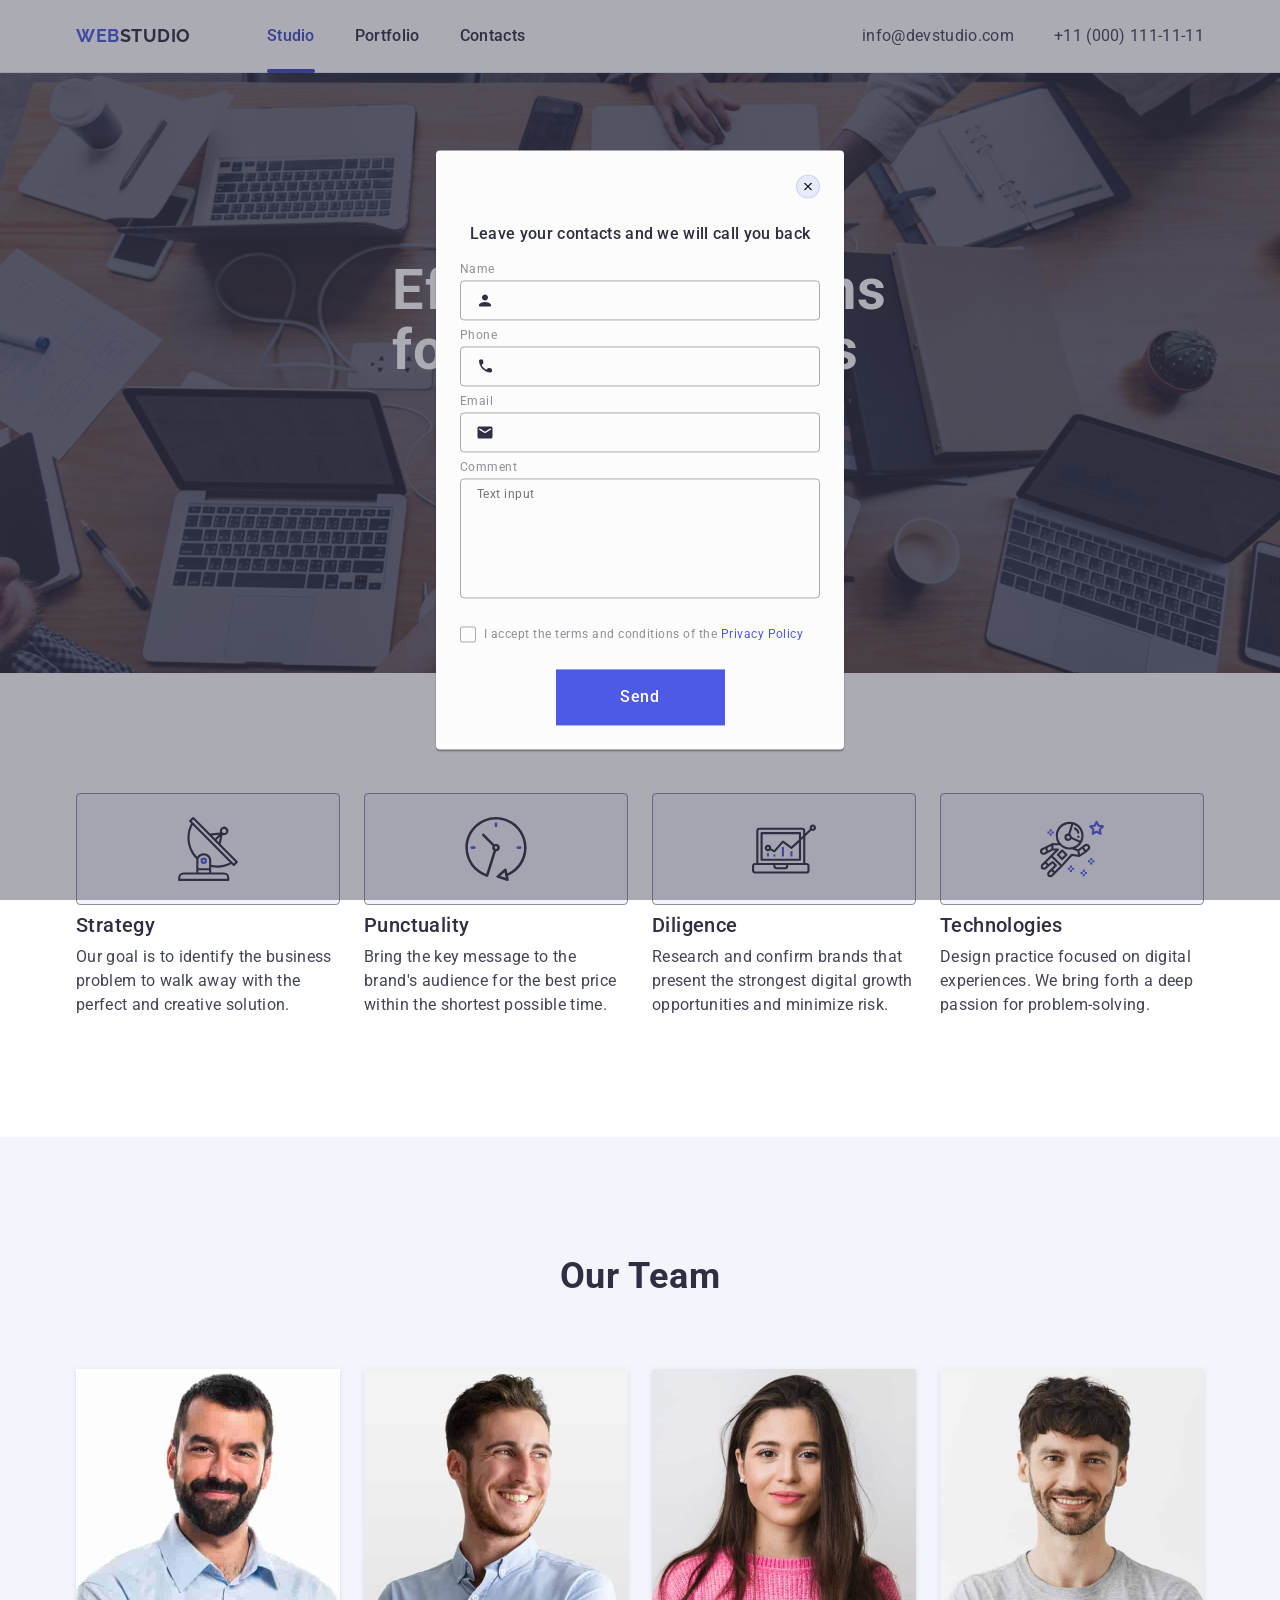
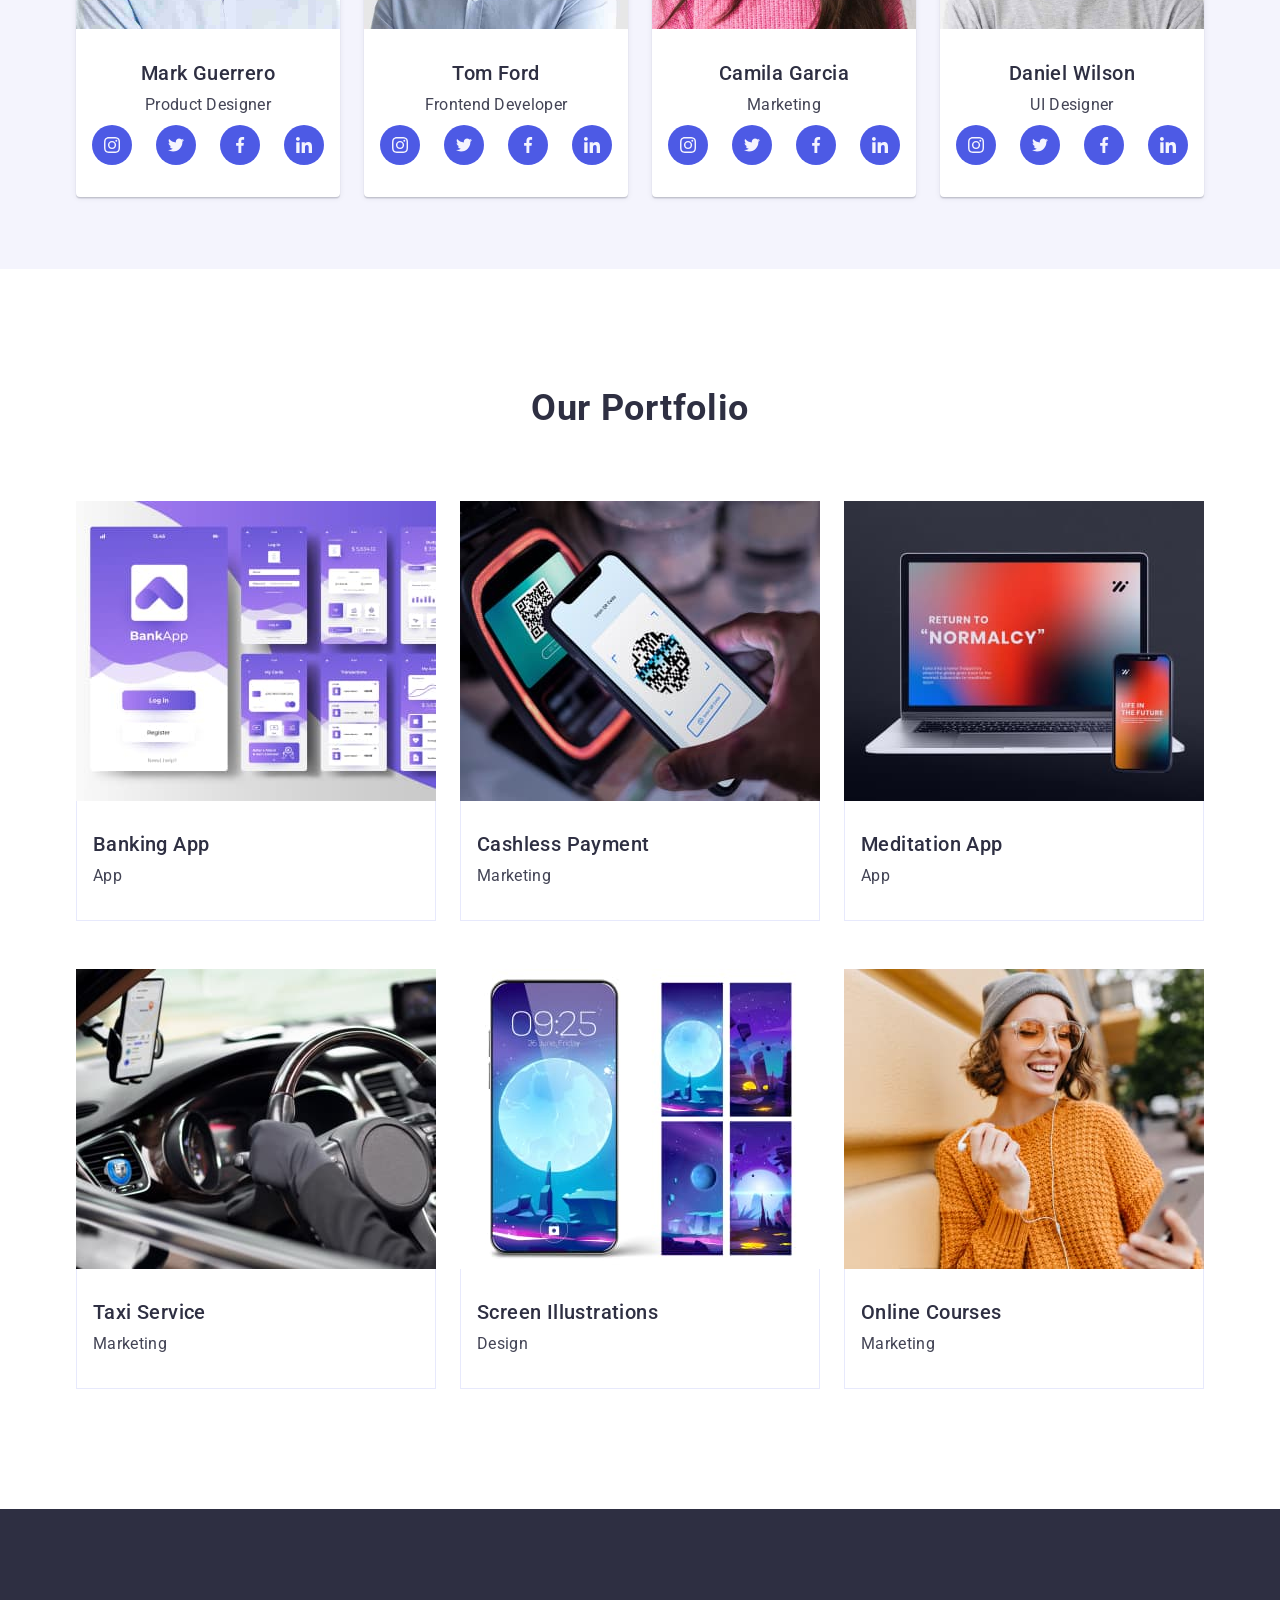
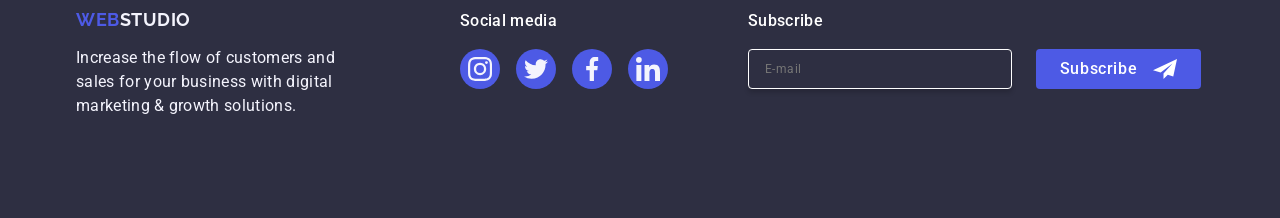
<file: index.html>
<!DOCTYPE html>
<html lang="en">
  <head>
    <meta charset="UTF-8" />
    <link
      rel="stylesheet"
      href="https://cdn.jsdelivr.net/npm/modern-normalize@2.0.0/modern-normalize.min.css"
    />
    <link rel="preconnect" href="https://fonts.googleapis.com" />
    <link rel="preconnect" href="https://fonts.gstatic.com" crossorigin />
    <link
      href="https://fonts.googleapis.com/css2?family=Raleway:wght@700&family=Roboto:wght@400;500;700&display=swap"
      rel="stylesheet"
    />
    <title>Web-Studio</title>
    <link rel="stylesheet" href="./css/styles.css" />
  </head>
  <body class="body">
    <header class="header">
      <div class="container header-container">
        <nav class="navig">
          <a
            href="https://ramirmiller.github.io/goit-markup-hw-04/"
            class="logo"
          >
            Web<span class="logo-web-h">Studio</span></a
          >
          <ul class="navig-list">
            <li class="page-nav">
              <a class="page-nav-link page-nav-oen hover" href="./index.html"
                >Studio</a
              >
            </li>
            <li class="page-nav">
              <a class="page-nav-link" href="">Portfolio</a>
            </li>
            <li class="page-nav">
              <a class="page-nav-link" href="">Contacts</a>
            </li>
          </ul>
        </nav>
        <address class="address">
          <ul class="header-contact-list">
            <li>
              <a href="mailto:info@devstudio.com" class="address-link"
                >info@devstudio.com</a
              >
            </li>
            <li>
              <a href="tel:+110001111111" class="address-link"
                >+11 (000) 111-11-11</a
              >
            </li>
          </ul>
        </address>
      </div>
    </header>
    <main>
      <section class="section-oen section">
        <div class="container">
          <h1 class="page-title">Effective Solutions for Your Business</h1>
          <button type="button" class="butt">Order Service</button>
        </div>
      </section>

      <section class="section-two">
        <div class="container">
          <h2 class="visually-hidden">777</h2>
          <ul class="description">
            <li class="section-two-item">
              <div class="section-two-icon-background">
                <svg class="section-two-icon" width="64" height="64">
                  <use href="./images/icons.svg#icon-group"></use>
                </svg>
              </div>
              <h3 class="section-two-title section-two-title-bottom">
                Strategy
              </h3>
              <p class="section-two-text">
                Our goal is to identify the business problem to walk away with
                the perfect and creative solution.
              </p>
            </li>
            <li class="section-two-item">
              <div class="section-two-icon-background">
                <svg class="section-two-icon" width="64" height="64">
                  <use href="./images/icons.svg#icon-clock"></use>
                </svg>
              </div>
              <h3 class="section-two-title section-two-title-bottom">
                Punctuality
              </h3>
              <p class="section-two-text">
                Bring the key message to the brand's audience for the best price
                within the shortest possible time.
              </p>
            </li>
            <li class="section-two-item">
              <div class="section-two-icon-background">
                <svg class="section-two-icon" width="64" height="64">
                  <use href="./images/icons.svg#icon-diagram"></use>
                </svg>
              </div>
              <h3 class="section-two-title section-two-title-bottom">
                Diligence
              </h3>
              <p class="section-two-text">
                Research and confirm brands that present the strongest digital
                growth opportunities and minimize risk.
              </p>
            </li>
            <li class="section-two-item">
              <div class="section-two-icon-background">
                <svg class="section-two-icon" width="64" height="64">
                  <use href="./images/icons.svg#icon-astronaut"></use>
                </svg>
              </div>
              <h3 class="section-two-title section-two-title-bottom">
                Technologies
              </h3>
              <p class="section-two-text">
                Design practice focused on digital experiences. We bring forth a
                deep passion for problem-solving.
              </p>
            </li>
          </ul>
        </div>
      </section>

      <section class="section-three-team">
        <div class="container">
          <h2 class="section-three-title">Our Team</h2>
          <ul class="team">
            <li class="section-three-item">
              <img
                class="section-three-img"
                src="./images/team-card1.jpg"
                alt="Mark Guerrero"
                width="264"
              />
              <div class="name-prof">
                <h3 class="team-name">Mark Guerrero</h3>
                <p class="team-name-text">Product Designer</p>

                <ul class="team-icon-list">
                  <li class="team-list">
                    <a class="team-icon-link" href="">
                      <svg class="team-icon" width="16" height="16">
                        <use href="./images/icons.svg#icon-instagram"></use>
                      </svg>
                    </a>
                  </li>
                  <li class="team-list">
                    <a class="team-icon-link" href="">
                      <svg class="team-icon" width="16" height="16">
                        <use href="./images/icons.svg#icon-twitter"></use>
                      </svg>
                    </a>
                  </li>
                  <li class="team-list">
                    <a class="team-icon-link" href="">
                      <svg class="team-icon" width="16" height="16">
                        <use href="./images/icons.svg#icon-facebook"></use>
                      </svg>
                    </a>
                  </li>
                  <li class="team-list">
                    <a class="team-icon-link" href="">
                      <svg class="team-icon" width="16" height="16">
                        <use href="./images/icons.svg#icon-linkedin"></use>
                      </svg>
                    </a>
                  </li>
                </ul>
              </div>
            </li>

            <li class="section-three-item">
              <img
                class="section-three-img"
                src="./images/team-card2.jpg"
                alt="Tom Ford"
                width="264"
              />
              <div class="name-prof">
                <h3 class="team-name">Tom Ford</h3>
                <p class="team-name-text">Frontend Developer</p>

                <ul class="team-icon-list">
                  <li class="team-list">
                    <a class="team-icon-link" href="">
                      <svg class="team-icon" width="16" height="16">
                        <use href="./images/icons.svg#icon-instagram"></use>
                      </svg>
                    </a>
                  </li>
                  <li class="team-list">
                    <a class="team-icon-link" href="">
                      <svg class="team-icon" width="16" height="16">
                        <use href="./images/icons.svg#icon-twitter"></use>
                      </svg>
                    </a>
                  </li>
                  <li class="team-list">
                    <a class="team-icon-link" href="">
                      <svg class="team-icon" width="16" height="16">
                        <use href="./images/icons.svg#icon-facebook"></use>
                      </svg>
                    </a>
                  </li>
                  <li class="team-list">
                    <a class="team-icon-link" href="">
                      <svg class="team-icon" width="16" height="16">
                        <use href="./images/icons.svg#icon-linkedin"></use>
                      </svg>
                    </a>
                  </li>
                </ul>
              </div>
            </li>
            <li class="section-three-item">
              <img
                class="section-three-img"
                src="./images/team-card3.jpg"
                alt="Camila Garcia"
                width="264"
              />
              <div class="name-prof">
                <h3 class="team-name">Camila Garcia</h3>
                <p class="team-name-text">Marketing</p>

                <ul class="team-icon-list">
                  <li class="team-list">
                    <a class="team-icon-link" href="">
                      <svg class="team-icon" width="16" height="16">
                        <use href="./images/icons.svg#icon-instagram"></use>
                      </svg>
                    </a>
                  </li>
                  <li class="team-list">
                    <a class="team-icon-link" href="">
                      <svg class="team-icon" width="16" height="16">
                        <use href="./images/icons.svg#icon-twitter"></use>
                      </svg>
                    </a>
                  </li>
                  <li class="team-list">
                    <a class="team-icon-link" href="">
                      <svg class="team-icon" width="16" height="16">
                        <use href="./images/icons.svg#icon-facebook"></use>
                      </svg>
                    </a>
                  </li>
                  <li class="team-list">
                    <a class="team-icon-link" href="">
                      <svg class="team-icon" width="16" height="16">
                        <use href="./images/icons.svg#icon-linkedin"></use>
                      </svg>
                    </a>
                  </li>
                </ul>
              </div>
            </li>
            <li class="section-three-item">
              <img
                class="section-three-img"
                src="./images/team-card4.jpg"
                alt="Daniel Wilson"
                width="264"
              />
              <div class="name-prof">
                <h3 class="team-name">Daniel Wilson</h3>
                <p class="team-name-text">UI Designer</p>

                <ul class="team-icon-list">
                  <li class="team-list">
                    <a class="team-icon-link" href="">
                      <svg class="team-icon" width="16" height="16">
                        <use href="./images/icons.svg#icon-instagram"></use>
                      </svg>
                    </a>
                  </li>
                  <li class="team-list">
                    <a class="team-icon-link" href="">
                      <svg class="team-icon" width="16" height="16">
                        <use href="./images/icons.svg#icon-twitter"></use>
                      </svg>
                    </a>
                  </li>
                  <li class="team-list">
                    <a class="team-icon-link" href="">
                      <svg class="team-icon" width="16" height="16">
                        <use href="./images/icons.svg#icon-facebook"></use>
                      </svg>
                    </a>
                  </li>
                  <li class="team-list">
                    <a class="team-icon-link" href="">
                      <svg class="team-icon" width="16" height="16">
                        <use href="./images/icons.svg#icon-linkedin"></use>
                      </svg>
                    </a>
                  </li>
                </ul>
              </div>
            </li>
          </ul>
        </div>
      </section>

      <section class="section-four-portfolio">
        <div class="container">
          <h2 class="section-four-portfolio-title">Our Portfolio</h2>
          <ul class="portfolio">
            <li class="section-four-item">
              <div class="portfolio-cover-wrap">
                <img
                  class="section-four-img"
                  src="./images/img1.jpg"
                  alt="Mark Guerrero"
                  width="360"
                />
                <p class="portfolio-cover-text">
                  14 Stylish and User-Friendly App Design Concepts · Task
                  Manager App · Calorie Tracker App · Exotic Fruit Ecommerce App
                  · Cloud Storage App
                </p>
              </div>
              <div class="portfolio-specialization">
                <h3 class="section-four-title">Banking App</h3>
                <p class="section-four-text">App</p>
              </div>
            </li>
            <li class="section-four-item">
              <div class="portfolio-cover-wrap">
                <img
                  class="section-four-img"
                  src="./images/img2.jpg"
                  alt="Tom Ford"
                  width="360"
                />
                <p class="portfolio-cover-text">
                  14 Stylish and User-Friendly App Design Concepts · Task
                  Manager App · Calorie Tracker App · Exotic Fruit Ecommerce App
                  · Cloud Storage App
                </p>
              </div>
              <div class="portfolio-specialization">
                <h3 class="section-four-title">Cashless Payment</h3>
                <p class="section-four-text">Marketing</p>
              </div>
            </li>
            <li class="section-four-item">
              <div class="portfolio-cover-wrap">
                <img
                  class="section-four-img"
                  src="./images/img3.jpg"
                  alt="Camila Garcia"
                  width="360"
                />
                <p class="portfolio-cover-text">
                  14 Stylish and User-Friendly App Design Concepts · Task
                  Manager App · Calorie Tracker App · Exotic Fruit Ecommerce App
                  · Cloud Storage App
                </p>
              </div>

              <div class="portfolio-specialization">
                <h3 class="section-four-title">Meditation App</h3>
                <p class="section-four-text">App</p>
              </div>
            </li>
            <li class="section-four-item">
              <div class="portfolio-cover-wrap">
                <img
                  class="section-four-img"
                  src="./images/img4.jpg"
                  alt="Mark Guerrero"
                  width="360"
                />
                <p class="portfolio-cover-text">
                  14 Stylish and User-Friendly App Design Concepts · Task
                  Manager App · Calorie Tracker App · Exotic Fruit Ecommerce App
                  · Cloud Storage App
                </p>
              </div>

              <div class="portfolio-specialization">
                <h3 class="section-four-title">Taxi Service</h3>
                <p class="section-four-text">Marketing</p>
              </div>
            </li>
            <li class="section-four-item">
              <div class="portfolio-cover-wrap">
                <img
                  class="section-four-img"
                  src="./images/img5.jpg"
                  alt="Tom Ford"
                  width="360"
                />
                <p class="portfolio-cover-text">
                  14 Stylish and User-Friendly App Design Concepts · Task
                  Manager App · Calorie Tracker App · Exotic Fruit Ecommerce App
                  · Cloud Storage App
                </p>
              </div>

              <div class="portfolio-specialization">
                <h3 class="section-four-title">Screen Illustrations</h3>
                <p class="section-four-text">Design</p>
              </div>
            </li>
            <li class="section-four-item">
              <div class="portfolio-cover-wrap">
                <img
                  class="section-four-img"
                  src="./images/img6.jpg"
                  alt="Camila Garcia"
                  width="360"
                />
                <p class="portfolio-cover-text">
                  14 Stylish and User-Friendly App Design Concepts · Task
                  Manager App · Calorie Tracker App · Exotic Fruit Ecommerce App
                  · Cloud Storage App
                </p>
              </div>

              <div class="portfolio-specialization">
                <h3 class="section-four-title">Online Courses</h3>
                <p class="section-four-text">Marketing</p>
              </div>
            </li>
          </ul>
        </div>
      </section>
    </main>
    <footer class="foot">
      <div class="container footer-container">
        <div class="logo-block">
          <a href="./index.html" class="logo footer-logo-web">
            Web<span class="logo-web">Studio</span></a
          >
          <p class="section-foot-text">
            Increase the flow of customers and sales for your business with
            digital marketing & growth solutions.
          </p>
        </div>

        <div class="footer-icon-block">
          <p class="footer-paragraph">Social media</p>
          <ul class="footer-icon-list">
            <li class="footer-list">
              <a class="icon-link" href="">
                <svg class="footer-icon" width="24" height="24">
                  <use href="./images/icons.svg#icon-instagram"></use>
                </svg>
              </a>
            </li>
            <li class="footer-list">
              <a class="icon-link" href="">
                <svg class="footer-icon" width="24" height="24">
                  <use href="./images/icons.svg#icon-twitter"></use>
                </svg>
              </a>
            </li>
            <li class="footer-list">
              <a class="icon-link" href="">
                <svg class="footer-icon" width="24" height="24">
                  <use href="./images/icons.svg#icon-facebook"></use>
                </svg>
              </a>
            </li>
            <li class="footer-list">
              <a class="icon-link" href="">
                <svg class="footer-icon" width="24" height="24">
                  <use href="./images/icons.svg#icon-linkedin"></use>
                </svg>
              </a>
            </li>
          </ul>
        </div>

        <!----------Modal--------->

        <div class="subscribe-form">
          <p class="footer-parag">Subscribe</p>
          <form class="footer-form" name="footer-form">
            <label for="footer-email" class="footer-email">
              <input
                class="footer-input"
                type="email"
                placeholder="E-mail"
                name="email"
                id="footer-email"
              />
            </label>
            <button class="footer-form-bth" type="submit">
              Subscribe<svg class="subscribe-btn" width="24" height="24">
                <use href="./images/modalicons.svg#icon-Frame-footer"></use>
              </svg>
            </button>
          </form>
        </div>
      </div>
    </footer>

    <!----------Modal--------->

    <div class="backdrop is-open">
      <div class="modal">
        <button class="modal-btn" type="button">
          <svg class="modal-btn-clouse" width="8" height="8">
            <use href="./images/modalicons.svg#icon-modalbtn"></use>
          </svg>
        </button>
        <p class="modal-caption">
          Leave your contacts and we will call you back
        </p>
        <form class="modal-form" name="rewiew">
          <div class="modal-form-field">
            <label for="user-name" class="label-name">Name</label>
            <div class="modal-form-wrapper">
              <input
                class="modal-form-input"
                type="text"
                id="user-name"
                name="user-name"
              />
              <svg class="modal-form-icon" width="18" height="24" fill="none">
                <use href="./images/modalicons.svg#icon-user-name"></use>
              </svg>
            </div>
          </div>

          <div class="modal-form-field">
            <label for="user-phone" class="label-name">Phone</label>
            <div class="modal-form-wrapper">
              <input
                class="modal-form-input"
                type="tel"
                name="phone"
                id="user-phone"
              />
              <svg class="modal-form-icon" width="18" height="24" fill="none">
                <use href="./images/modalicons.svg#icon-phone-black"></use>
              </svg>
            </div>
          </div>

          <div class="modal-form-field">
            <label for="user-email" class="label-name">Email</label>
            <div class="modal-form-wrapper">
              <input
                class="modal-form-input"
                type="email"
                name="email"
                id="user-email"
              />
              <svg class="modal-form-icon" width="18" height="24" fill="none">
                <use href="./images/modalicons.svg#icon-email-black"></use>
              </svg>
            </div>
          </div>

          <div class="modal-form-field comment-mrgn">
            <label for="user-comment" class="label-name">Comment</label>
            <textarea
              class="modal-form-comment"
              name="user-comment"
              rows="5"
              placeholder="Text input"
              id="user-comment"
            ></textarea>
          </div>

          <div class="modal-form-mrgn">
            <input
              class="modal-form-check visually-hidden"
              type="checkbox"
              name="user-privacy"
              id="user-privacy"
              value="true"
            />

            <label class="label-check" for="user-privacy"
              ><span class="modal-span">
                <svg class="modal-ckeck" width="10" height="8">
                  <use href="./images/modalicons.svg#icon-VectorModal"></use>
                </svg> </span
              >I accept the terms and conditions of the
              <a class="ckeck-lable">Privacy Policy</a>
            </label>
          </div>
          
          <button class="modal-but" type="submit">Send</button>
        </form>
      </div>
    </div>
  </body>
</html>
</file>
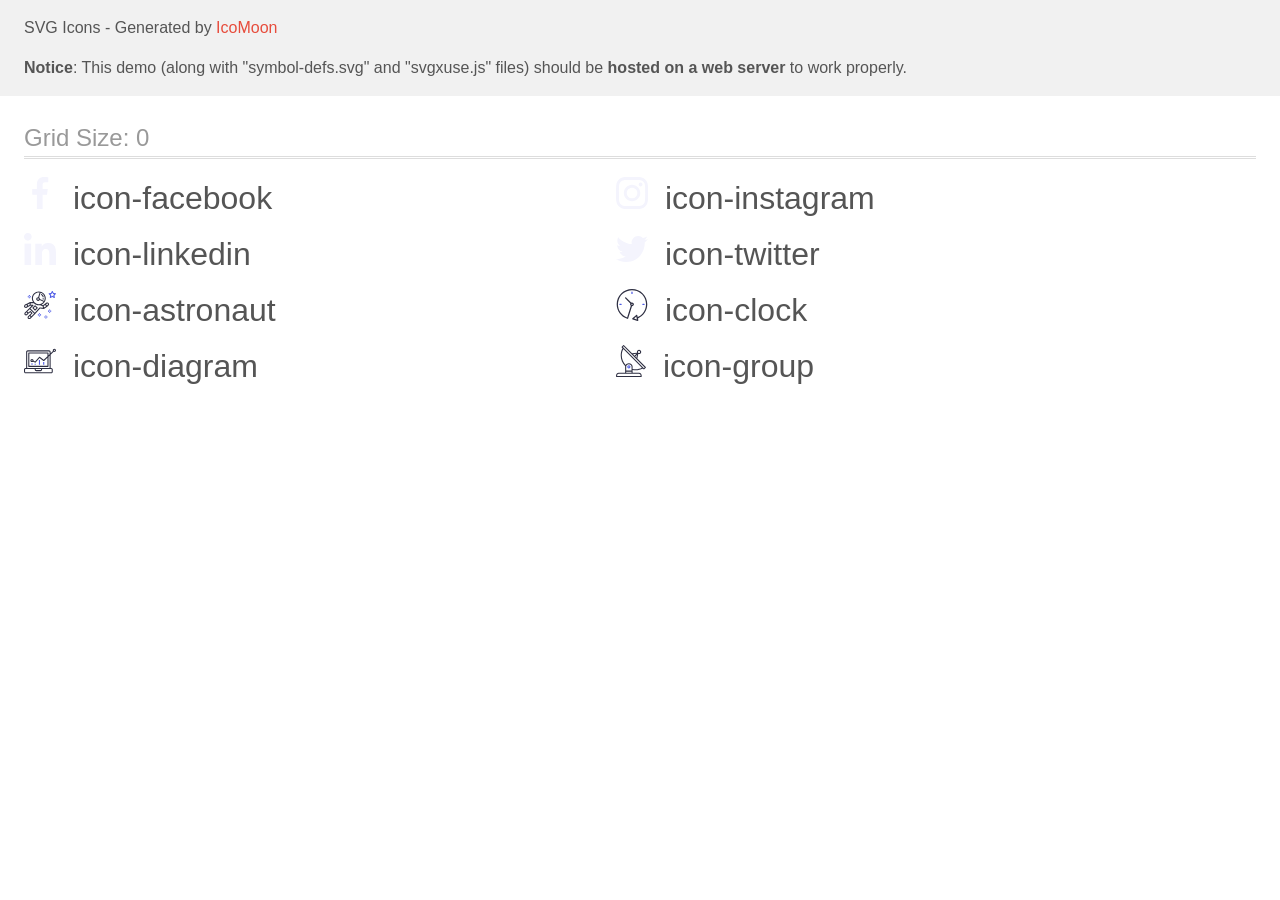
<file: images/icomoon (2)/demo-external-svg.html>
<!doctype html>
<html>
<head>
    <title>IcoMoon - SVG Icons</title>
    <meta charset="utf-8">
    <meta name="viewport" content="width=device-width, initial-scale=1">
    <link rel="stylesheet" href="demo-files/demo.css">
    <link rel="stylesheet" href="style.css">
</head>
<body>
<header class="bgc1 clearfix">
<div class="mhl">
    <p>SVG Icons - Generated by <a href="https://icomoon.io/app">IcoMoon</a></p><p><strong>Notice</strong>: This demo (along with "symbol-defs.svg" and "svgxuse.js" files) should be <b>hosted on a web server</b> to work properly.</p>
</div>
</header>
    <div class="clearfix mhl ptl">
        <h1 class="mvm mtn fgc1">Grid Size: 0</h1>
        <div class="glyph fs1">
            <div class="clearfix pbs">
                <svg class="icon icon-facebook"><use xlink:href="symbol-defs.svg#icon-facebook"></use></svg><span class="name"> icon-facebook</span>
            </div>
        </div>
        <div class="glyph fs1">
            <div class="clearfix pbs">
                <svg class="icon icon-instagram"><use xlink:href="symbol-defs.svg#icon-instagram"></use></svg><span class="name"> icon-instagram</span>
            </div>
        </div>
        <div class="glyph fs1">
            <div class="clearfix pbs">
                <svg class="icon icon-linkedin"><use xlink:href="symbol-defs.svg#icon-linkedin"></use></svg><span class="name"> icon-linkedin</span>
            </div>
        </div>
        <div class="glyph fs1">
            <div class="clearfix pbs">
                <svg class="icon icon-twitter"><use xlink:href="symbol-defs.svg#icon-twitter"></use></svg><span class="name"> icon-twitter</span>
            </div>
        </div>
        <div class="glyph fs1">
            <div class="clearfix pbs">
                <svg class="icon icon-astronaut"><use xlink:href="symbol-defs.svg#icon-astronaut"></use></svg><span class="name"> icon-astronaut</span>
            </div>
        </div>
        <div class="glyph fs1">
            <div class="clearfix pbs">
                <svg class="icon icon-clock"><use xlink:href="symbol-defs.svg#icon-clock"></use></svg><span class="name"> icon-clock</span>
            </div>
        </div>
        <div class="glyph fs1">
            <div class="clearfix pbs">
                <svg class="icon icon-diagram"><use xlink:href="symbol-defs.svg#icon-diagram"></use></svg><span class="name"> icon-diagram</span>
            </div>
        </div>
        <div class="glyph fs1">
            <div class="clearfix pbs">
                <svg class="icon icon-group"><use xlink:href="symbol-defs.svg#icon-group"></use></svg><span class="name"> icon-group</span>
            </div>
        </div>
  </div>
<script defer src="svgxuse.js"></script>
</body>
</html>
</file>
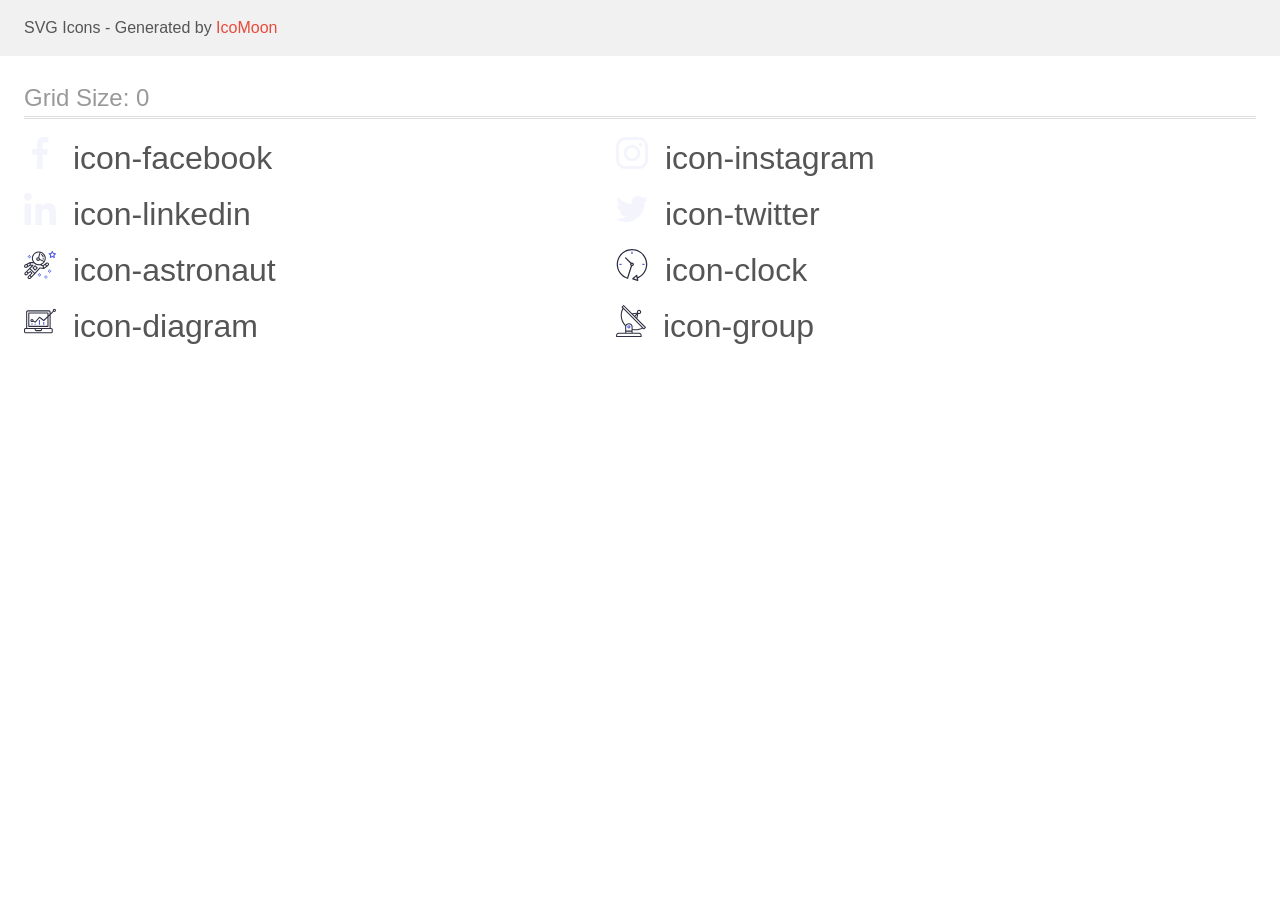
<file: images/icomoon (2)/demo.html>
<!doctype html>
<html>
<head>
    <title>IcoMoon - SVG Icons</title>
    <meta charset="utf-8">
    <meta name="viewport" content="width=device-width, initial-scale=1">
    <link rel="stylesheet" href="demo-files/demo.css">
    <link rel="stylesheet" href="style.css">
</head>
<body>
<svg aria-hidden="true" style="position: absolute; width: 0; height: 0; overflow: hidden;" version="1.1" xmlns="http://www.w3.org/2000/svg" xmlns:xlink="http://www.w3.org/1999/xlink">
<defs>
<symbol id="icon-facebook" viewBox="0 0 32 32">
<path fill="#f4f4fd" style="fill: var(--color1, #f4f4fd)" d="M21.329 5.313h2.921v-5.088c-0.504-0.069-2.237-0.225-4.256-0.225-4.212 0-7.097 2.649-7.097 7.519v4.481h-4.648v5.688h4.648v14.312h5.699v-14.311h4.46l0.708-5.688h-5.169v-3.919c0.001-1.644 0.444-2.769 2.735-2.769z"></path>
</symbol>
<symbol id="icon-instagram" viewBox="0 0 32 32">
<path fill="#f4f4fd" style="fill: var(--color1, #f4f4fd)" d="M31.969 9.408c-0.075-1.7-0.35-2.869-0.744-3.882-0.406-1.075-1.031-2.038-1.85-2.838-0.8-0.813-1.769-1.444-2.832-1.844-1.019-0.394-2.182-0.669-3.882-0.744-1.713-0.081-2.257-0.1-6.601-0.1s-4.888 0.019-6.595 0.094c-1.7 0.075-2.869 0.35-3.882 0.744-1.075 0.406-2.038 1.031-2.838 1.85-0.813 0.8-1.444 1.769-1.844 2.832-0.394 1.019-0.669 2.182-0.744 3.882-0.081 1.713-0.1 2.257-0.1 6.601s0.019 4.888 0.094 6.595c0.075 1.7 0.35 2.869 0.744 3.882 0.406 1.075 1.038 2.038 1.85 2.838 0.8 0.813 1.769 1.444 2.832 1.844 1.019 0.394 2.182 0.669 3.882 0.744 1.706 0.075 2.25 0.094 6.595 0.094s4.888-0.019 6.595-0.094c1.7-0.075 2.869-0.35 3.882-0.744 2.151-0.831 3.851-2.532 4.682-4.682 0.394-1.019 0.669-2.182 0.744-3.882 0.075-1.707 0.094-2.25 0.094-6.595s-0.006-4.888-0.081-6.595zM29.087 22.473c-0.069 1.563-0.331 2.407-0.55 2.969-0.538 1.394-1.644 2.5-3.038 3.038-0.563 0.219-1.413 0.481-2.969 0.55-1.688 0.075-2.194 0.094-6.464 0.094s-4.782-0.019-6.464-0.094c-1.563-0.069-2.407-0.331-2.969-0.55-0.694-0.256-1.325-0.663-1.838-1.194-0.531-0.519-0.938-1.144-1.194-1.838-0.219-0.563-0.481-1.413-0.55-2.969-0.075-1.688-0.094-2.194-0.094-6.464s0.019-4.782 0.094-6.464c0.069-1.563 0.331-2.407 0.55-2.969 0.256-0.694 0.663-1.325 1.2-1.838 0.519-0.531 1.144-0.938 1.838-1.194 0.563-0.219 1.413-0.481 2.969-0.55 1.688-0.075 2.194-0.094 6.464-0.094 4.276 0 4.782 0.019 6.464 0.094 1.563 0.069 2.407 0.331 2.969 0.55 0.694 0.256 1.325 0.662 1.838 1.194 0.531 0.519 0.938 1.144 1.194 1.838 0.219 0.563 0.481 1.413 0.55 2.969 0.075 1.688 0.094 2.194 0.094 6.464s-0.019 4.77-0.094 6.458z"></path>
<path fill="#f4f4fd" style="fill: var(--color1, #f4f4fd)" d="M16.059 7.783c-4.538 0-8.22 3.682-8.22 8.22s3.682 8.22 8.22 8.22c4.538 0 8.22-3.682 8.22-8.22s-3.682-8.22-8.22-8.22zM16.059 21.335c-2.944 0-5.332-2.388-5.332-5.332s2.388-5.332 5.332-5.332c2.944 0 5.332 2.388 5.332 5.332s-2.388 5.332-5.332 5.332z"></path>
<path fill="#f4f4fd" style="fill: var(--color1, #f4f4fd)" d="M26.524 7.458c0 1.060-0.859 1.919-1.919 1.919s-1.919-0.859-1.919-1.919c0-1.060 0.859-1.919 1.919-1.919s1.919 0.859 1.919 1.919z"></path>
</symbol>
<symbol id="icon-linkedin" viewBox="0 0 32 32">
<path fill="#f4f4fd" style="fill: var(--color1, #f4f4fd)" d="M31.992 32v-0.001h0.008v-11.736c0-5.741-1.236-10.164-7.948-10.164-3.227 0-5.392 1.771-6.276 3.449h-0.093v-2.913h-6.364v21.364h6.627v-10.579c0-2.785 0.528-5.479 3.977-5.479 3.399 0 3.449 3.179 3.449 5.657v10.401h6.62z"></path>
<path fill="#f4f4fd" style="fill: var(--color1, #f4f4fd)" d="M0.528 10.636h6.635v21.364h-6.635v-21.364z"></path>
<path fill="#f4f4fd" style="fill: var(--color1, #f4f4fd)" d="M3.843-0c-2.121 0-3.843 1.721-3.843 3.843s1.721 3.879 3.843 3.879c2.121 0 3.843-1.757 3.843-3.879-0.001-2.121-1.723-3.843-3.843-3.843v0z"></path>
</symbol>
<symbol id="icon-twitter" viewBox="0 0 32 32">
<path fill="#f4f4fd" style="fill: var(--color1, #f4f4fd)" d="M32 6.078c-1.19 0.522-2.458 0.868-3.78 1.036 1.36-0.812 2.398-2.088 2.886-3.626-1.268 0.756-2.668 1.29-4.16 1.588-1.204-1.282-2.92-2.076-4.792-2.076-3.632 0-6.556 2.948-6.556 6.562 0 0.52 0.044 1.020 0.152 1.496-5.454-0.266-10.28-2.88-13.522-6.862-0.566 0.982-0.898 2.106-0.898 3.316 0 2.272 1.17 4.286 2.914 5.452-1.054-0.020-2.088-0.326-2.964-0.808 0 0.020 0 0.046 0 0.072 0 3.188 2.274 5.836 5.256 6.446-0.534 0.146-1.116 0.216-1.72 0.216-0.42 0-0.844-0.024-1.242-0.112 0.85 2.598 3.262 4.508 6.13 4.57-2.232 1.746-5.066 2.798-8.134 2.798-0.538 0-1.054-0.024-1.57-0.090 2.906 1.874 6.35 2.944 10.064 2.944 12.072 0 18.672-10 18.672-18.668 0-0.29-0.010-0.57-0.024-0.848 1.302-0.924 2.396-2.078 3.288-3.406z"></path>
</symbol>
<symbol id="icon-astronaut" viewBox="0 0 32 32">
<path fill="#4d5ae5" style="fill: var(--color2, #4d5ae5)" d="M31.974 4.524c-0.064-0.191-0.227-0.332-0.427-0.362l-0.003-0-1.911-0.278-0.855-1.731c-0.179-0.365-0.776-0.365-0.956 0l-0.855 1.731-1.91 0.278c-0.26 0.038-0.457 0.26-0.457 0.528 0 0.15 0.062 0.285 0.161 0.382l0 0 1.383 1.348-0.326 1.903c-0.034 0.2 0.048 0.402 0.212 0.521 0.166 0.12 0.383 0.136 0.562 0.040l1.709-0.899 1.709 0.899c0.072 0.038 0.157 0.060 0.247 0.060 0.295 0 0.534-0.239 0.534-0.534 0-0.031-0.003-0.062-0.008-0.092l0 0.003-0.326-1.903 1.383-1.348c0.099-0.097 0.161-0.233 0.161-0.382 0-0.059-0.009-0.115-0.027-0.168l0.001 0.004zM29.511 5.851c-0.125 0.122-0.183 0.299-0.153 0.472l0.191 1.114-1-0.526c-0.072-0.039-0.158-0.062-0.248-0.062s-0.177 0.023-0.251 0.063l0.003-0.001-1 0.526 0.191-1.114c0.005-0.027 0.008-0.058 0.008-0.090 0-0.15-0.062-0.285-0.161-0.382l-0-0-0.81-0.79 1.119-0.162c0.174-0.025 0.324-0.135 0.401-0.292l0.5-1.013 0.501 1.013c0.078 0.157 0.228 0.267 0.402 0.292l1.119 0.162-0.809 0.79zM26.134 20.522h-1.067v1.067h1.067v-1.067zM26.134 22.655h-1.067v1.067h1.067v-1.067z"></path>
<path fill="#4d5ae5" style="fill: var(--color2, #4d5ae5)" d="M27.2 21.589h-1.067v1.067h1.067v-1.067zM25.067 21.589h-1.067v1.067h1.067v-1.067zM22.4 26.389h-1.067v1.067h1.067v-1.067zM22.4 28.523h-1.067v1.067h1.067v-1.067zM23.467 27.456h-1.067v1.067h1.067v-1.067z"></path>
<path fill="#4d5ae5" style="fill: var(--color2, #4d5ae5)" d="M21.334 27.456h-1.067v1.067h1.067v-1.067zM16 24.256h-1.066v1.067h1.066v-1.067zM16 26.389h-1.066v1.067h1.066v-1.067zM17.067 25.323h-1.067v1.067h1.067v-1.067zM14.934 25.323h-1.067v1.067h1.067v-1.067zM5.867 6.122h-1.066v1.066h1.066v-1.066zM5.867 8.255h-1.066v1.067h1.066v-1.066zM6.933 7.189h-1.066v1.067h1.066v-1.067zM4.8 7.189h-1.067v1.067h1.067v-1.067z"></path>
<path fill="#2e2f42" style="fill: var(--color3, #2e2f42)" d="M24.715 14.159c-0.28-0.377-0.699-0.636-1.179-0.704l-0.009-0.001c-0.076-0.012-0.164-0.018-0.254-0.018-0.411 0-0.789 0.139-1.090 0.374l0.004-0.003-1.252 0.96-1.898 1.417-1.358-0.541c2.421-1.086 4.114-3.508 4.114-6.32 0-3.823-3.122-6.933-6.961-6.933s-6.962 3.11-6.962 6.933c0 1.386 0.414 2.674 1.12 3.758l-2.769-0.024c-0.008 0-0.015 0.005-0.024 0.005-0.056 0.002-0.109 0.013-0.159 0.032l0.004-0.001c-0.013 0.005-0.026 0.008-0.038 0.014-0.006 0.002-0.013 0.003-0.019 0.007l-3.234 1.597-1.893 0.911c-0.024 0.011-0.045 0.023-0.064 0.036l0.001-0.001c-0.482 0.324-0.794 0.866-0.794 1.482 0 0.297 0.073 0.576 0.201 0.822l-0.005-0.010c0.22 0.429 0.595 0.745 1.056 0.89 0.161 0.053 0.345 0.083 0.537 0.083 0.308 0 0.598-0.078 0.851-0.216l-0.009 0.005 1.388-0.738 2.264-1.169 1.357-0.008-5.442 5.415c0 0.001-0.001 0.001-0.002 0.002l-1.339 1.333c-0.303 0.299-0.49 0.714-0.49 1.173 0 0.002 0 0.003 0 0.005v-0c0 0.445 0.173 0.863 0.49 1.178 0.325 0.323 0.752 0.485 1.179 0.485s0.855-0.162 1.18-0.485l1.314-1.308 1.741-1.3 0.901 0.897-3.102 3.088c-0.303 0.299-0.49 0.714-0.49 1.173 0 0.002 0 0.003 0 0.005v-0c0 0.445 0.174 0.863 0.49 1.179 0.325 0.323 0.752 0.485 1.18 0.485s0.855-0.162 1.18-0.485l3.482-3.466c0-0.001 0-0.002 0.001-0.002l1.010-1-0.004-0.003c0.007-0.006 0.015-0.009 0.022-0.015l5.166-5.658 3.471 0.494c0.020 0.003 0.044 0.004 0.068 0.004 0.070 0 0.137-0.014 0.198-0.039l-0.004 0.001c0.017-0.006 0.033-0.015 0.050-0.023 0.019-0.009 0.039-0.015 0.057-0.027l3.213-2.134c0.012-0.008 0.018-0.020 0.029-0.029 0.012-0.010 0.029-0.014 0.040-0.025l1.272-1.192c0.347-0.326 0.564-0.787 0.564-1.299 0-0.4-0.132-0.77-0.355-1.067l0.003 0.005zM2.13 17.77c-0.173 0.093-0.37 0.111-0.558 0.052-0.295-0.093-0.505-0.364-0.505-0.683 0-0.236 0.114-0.445 0.29-0.575l0.002-0.001 1.314-0.632 0.316 0.925 0.133 0.388-0.993 0.527zM5.628 15.943l-1.548 0.8-0.255-0.747-0.183-0.537 2.026-1-0.040 1.483zM20.727 9.322c0 0.918-0.219 1.785-0.599 2.559l-4.181-1.899c-0.043-0.575-0.342-1.073-0.782-1.384l-0.006-0.004 1.464-4.86c2.378 0.755 4.105 2.974 4.105 5.587zM8.938 9.322c0-3.235 2.644-5.867 5.894-5.867 0.253 0 0.5 0.022 0.745 0.053l-1.432 4.753c-0.019 0-0.037-0.005-0.057-0.005-0 0-0.001 0-0.001 0-1.032 0-1.869 0.835-1.871 1.866v0c0.003 1.031 0.84 1.867 1.871 1.867 0 0 0.001 0 0.001 0h-0c0.694 0 1.294-0.383 1.618-0.944l3.863 1.755c-1.075 1.447-2.795 2.39-4.736 2.39-3.25 0-5.895-2.633-5.895-5.867zM14.895 10.122c0 0.441-0.362 0.8-0.806 0.8-0.001 0-0.001 0-0.002 0-0.443 0-0.802-0.358-0.804-0.8v-0c0-0.441 0.361-0.8 0.806-0.8s0.806 0.359 0.806 0.8zM2.465 25.146c-0.11 0.108-0.261 0.175-0.428 0.175s-0.317-0.067-0.427-0.175l0 0c-0.109-0.108-0.176-0.257-0.176-0.422s0.067-0.315 0.176-0.422l0-0 0.962-0.959 0.851 0.848-0.958 0.955zM5.678 28.88c-0.11 0.109-0.261 0.176-0.428 0.176s-0.317-0.067-0.427-0.175l0 0c-0.109-0.108-0.176-0.257-0.176-0.422s0.067-0.315 0.176-0.422l0-0 0.963-0.959 0.852 0.848-0.96 0.955zM9.161 25.411l-0.002 0.001-1.765 1.76-0.851-0.848 1.763-1.756s0.001 0 0.002-0.001c0.040-0.040 0.065-0.088 0.090-0.135 0.007-0.014 0.020-0.026 0.026-0.040 0.017-0.041 0.019-0.085 0.025-0.129 0.004-0.024 0.014-0.047 0.014-0.073 0-0.035-0.012-0.070-0.020-0.105-0.007-0.032-0.007-0.065-0.018-0.096-0.020-0.050-0.055-0.095-0.091-0.137-0.010-0.012-0.014-0.027-0.025-0.038h-0.001l-0.001-0.002-1.607-1.6c-0.017-0.017-0.039-0.024-0.058-0.038-0.025-0.021-0.054-0.040-0.084-0.056l-0.003-0.001c-0.027-0.013-0.058-0.024-0.090-0.032l-0.003-0.001c-0.030-0.009-0.065-0.017-0.101-0.020l-0.002-0c-0.006-0-0.013-0-0.020-0-0.026 0-0.052 0.002-0.077 0.006l0.003-0c-0.039 0.004-0.074 0.011-0.108 0.021l0.004-0.001c-0.036 0.013-0.067 0.028-0.096 0.046l0.002-0.001c-0.020 0.011-0.043 0.015-0.061 0.029l-1.774 1.324-0.901-0.897 2.399-2.386 4.36 4.289-0.927 0.919zM15.979 18.394c-0.015-0.002-0.030 0.004-0.045 0.003-0.008-0-0.017-0.001-0.026-0.001-0.031 0-0.062 0.003-0.092 0.008l0.003-0c-0.030 0.005-0.059 0.011-0.088 0.021-0.037 0.013-0.069 0.029-0.098 0.048l0.002-0.001c-0.030 0.018-0.057 0.038-0.083 0.061-0.013 0.011-0.028 0.017-0.040 0.029l-4.698 5.146-4.328-4.257 2.833-2.818c0.096-0.097 0.156-0.23 0.156-0.377 0-0.295-0.239-0.534-0.534-0.534-0 0-0.001 0-0.001 0h0l-2.219 0.013 0.027-1.607 3.104 0.027c1.264 1.297 3.027 2.101 4.978 2.101 0.001 0 0.002 0 0.003 0h-0c0.438 0 0.864-0.045 1.279-0.122 0.040 0.032 0.079 0.064 0.13 0.085l2.41 0.96 0.331 1.643-3.003-0.427zM20.020 18.573l-0.314-1.558 1.447-1.080 0.947 1.257-2.080 1.381zM23.774 15.742l-0.838 0.785-0.931-1.236 0.831-0.637c0.155-0.12 0.351-0.168 0.543-0.143 0.194 0.027 0.364 0.128 0.48 0.284 0.217 0.292 0.18 0.699-0.085 0.947z"></path>
<path fill="#2e2f42" style="fill: var(--color3, #2e2f42)" d="M13.602 18.544l-2.143-2.134c-0.096-0.096-0.229-0.155-0.376-0.155s-0.28 0.059-0.376 0.155l-2.143 2.134c-0.097 0.097-0.156 0.231-0.156 0.378s0.060 0.281 0.156 0.378l-0-0 2.143 2.133c0.096 0.096 0.229 0.155 0.376 0.155s0.28-0.059 0.376-0.155l2.143-2.133c0.097-0.097 0.157-0.23 0.157-0.378s-0.060-0.282-0.157-0.378l-0-0zM11.083 20.303l-1.386-1.381 1.386-1.381 1.387 1.381-1.387 1.381zM17.164 5.071l-0.258 1.035c0.071 0.018 1.738 0.452 1.738 2.149h1.067c0-2.017-1.666-2.966-2.546-3.185zM19.711 9.322h-1.067v1.067h1.067v-1.067z"></path>
</symbol>
<symbol id="icon-clock" viewBox="0 0 32 32">
<path fill="#2e2f42" style="fill: var(--color3, #2e2f42)" d="M31.297 15.301c-0.002-8.452-6.855-15.303-15.308-15.301s-15.303 6.855-15.301 15.308c0.002 6.788 4.422 12.543 10.541 14.545l0.108 0.031c0.060 0.019 0.123 0.029 0.187 0.029 0.121 0 0.239-0.032 0.342-0.093 0.135-0.080 0.236-0.207 0.284-0.357l3.865-12.25c1.054-0.004 1.906-0.859 1.906-1.913 0-1.057-0.856-1.913-1.913-1.913-0.303 0-0.59 0.070-0.844 0.196l0.011-0.005-5.106-5.107c-0.115-0.115-0.275-0.187-0.451-0.187-0.352 0-0.638 0.285-0.638 0.638 0 0.176 0.071 0.336 0.187 0.451v0l5.104 5.109c-0.121 0.241-0.191 0.525-0.191 0.826 0 0.601 0.283 1.137 0.723 1.48l0.004 0.003-3.683 11.673c-7.278-2.681-11.005-10.754-8.323-18.032 2.681-7.277 10.755-11.005 18.032-8.323s11.004 10.755 8.323 18.032c-1.345 3.581-4.004 6.406-7.374 7.938l-0.088 0.036-0.398-1.875c-0.063-0.291-0.318-0.505-0.624-0.505-0.163 0-0.312 0.061-0.425 0.162l0.001-0.001-3.837 3.425c-0.132 0.117-0.214 0.287-0.214 0.477 0 0.283 0.185 0.524 0.441 0.607l0.005 0.001 4.899 1.564c0.058 0.020 0.126 0.031 0.196 0.031 0.352 0 0.637-0.285 0.637-0.637 0-0.047-0.005-0.093-0.015-0.137l0.001 0.004-0.391-1.839c5.528-2.374 9.329-7.772 9.329-14.057 0-0.011 0-0.023-0-0.034v0.002zM15.992 14.664c0.352 0 0.638 0.286 0.638 0.638s-0.286 0.638-0.638 0.638v0c-0.352 0-0.638-0.286-0.638-0.638s0.286-0.638 0.638-0.638v0zM18.093 29.527l2.184-1.948 0.603 2.84-2.787-0.892z"></path>
<path fill="#4d5ae5" style="fill: var(--color2, #4d5ae5)" d="M15.354 3.185v1.275c0 0.352 0.285 0.638 0.637 0.638s0.638-0.285 0.638-0.638v-1.275c-0.014-0.341-0.294-0.613-0.637-0.613s-0.624 0.271-0.637 0.611l-0 0.001zM3.876 14.664c-0.352 0-0.637 0.285-0.637 0.637s0.285 0.637 0.638 0.637h1.275c0.352 0 0.638-0.285 0.638-0.637s-0.285-0.637-0.638-0.637h-1.275zM28.108 15.939c0.352 0 0.637-0.285 0.637-0.637s-0.285-0.637-0.637-0.637h-1.275c-0.341 0.014-0.613 0.294-0.613 0.637s0.271 0.624 0.611 0.637l0.001 0h1.275z"></path>
</symbol>
<symbol id="icon-diagram" viewBox="0 0 32 32">
<path fill="#4d5ae5" style="fill: var(--color2, #4d5ae5)" d="M14.925 14.965h1.066v4.797h-1.066v-4.797zM19.19 17.097h1.066v2.665h-1.066v-2.665zM10.661 18.696h1.066v1.066h-1.066v-1.066zM7.463 18.163h1.066v1.599h-1.066v-1.599z"></path>
<path fill="#2e2f42" style="fill: var(--color3, #2e2f42)" d="M1.599 28.291h25.587c0 0 0 0 0 0 0.883 0 1.599-0.716 1.599-1.599v0-2.133c0-0.883-0.716-1.599-1.599-1.599-0 0-0 0-0.001 0h-0.533v-13.293l3.028-2.868c0.207 0.105 0.452 0.166 0.711 0.166 0.888 0 1.608-0.72 1.608-1.608s-0.72-1.608-1.608-1.608c-0.888 0-1.608 0.72-1.608 1.608 0 0.247 0.055 0.48 0.155 0.689l-0.004-0.010-2.282 2.163v-1.23c0-0.883-0.716-1.599-1.599-1.599v0h-21.322c-0 0-0 0-0.001 0-0.883 0-1.599 0.716-1.599 1.599 0 0 0 0 0 0.001v-0 15.991h-0.533c-0.883 0-1.599 0.716-1.599 1.599 0 0 0 0 0 0.001v-0 2.133c0 0.883 0.716 1.599 1.599 1.599v0zM30.384 4.837c0.294 0 0.533 0.239 0.533 0.533s-0.239 0.533-0.533 0.533v0c-0.294 0-0.533-0.239-0.533-0.533s0.239-0.533 0.533-0.533v0zM3.199 6.969c0-0.295 0.239-0.534 0.533-0.534h21.322c0.294 0 0.533 0.239 0.533 0.534v2.238l-1.066 1.013v-2.185c0-0.295-0.238-0.533-0.533-0.533h-19.19c-0.295 0-0.533 0.239-0.533 0.533v13.326c0 0.295 0.239 0.534 0.533 0.534h19.19c0.294 0 0.533-0.239 0.533-0.534v-9.674l1.066-1.010v12.283h-22.388v-15.991zM7.996 13.899c-0.001 0-0.003 0-0.005 0-0.883 0-1.599 0.716-1.599 1.599s0.716 1.599 1.599 1.599c0.432 0 0.824-0.171 1.112-0.45l-0 0 1.853 0.93c0.215 0.108 0.476 0.057 0.636-0.123l3.938-4.431 3.872 2.902c0.208 0.156 0.498 0.139 0.686-0.040l3.365-3.188v8.131h-18.123v-12.26h18.124v2.66l-3.772 3.572-3.905-2.928c-0.088-0.066-0.199-0.106-0.319-0.106-0.158 0-0.3 0.069-0.398 0.178l-0 0.001-3.993 4.493-1.493-0.746c0.011-0.064 0.018-0.129 0.021-0.194-0-0.883-0.716-1.599-1.599-1.599h-0zM8.529 15.498c0 0.294-0.239 0.533-0.533 0.533s-0.533-0.239-0.533-0.533v0c0-0.294 0.239-0.533 0.533-0.533s0.533 0.239 0.533 0.533v0zM11.727 24.026h5.331v0.533c0 0.294-0.238 0.533-0.533 0.533h-4.264c-0.294 0-0.533-0.239-0.533-0.533v0-0.533zM1.066 24.56c0-0.294 0.239-0.533 0.533-0.533h9.062v0.533c0 0 0 0 0 0 0 0.883 0.716 1.599 1.599 1.599h4.265c0.883 0 1.599-0.716 1.599-1.599 0-0 0-0 0-0.001v0-0.533h9.061c0.295 0 0.534 0.238 0.534 0.533v2.133c0 0.294-0.239 0.533-0.534 0.533h-25.586c-0.294 0-0.533-0.239-0.533-0.533v0-2.133z"></path>
</symbol>
<symbol id="icon-group" viewBox="0 0 30 32">
<path fill="#2e2f42" style="fill: var(--color3, #2e2f42)" d="M29.773 22.098l-8.443-8.505 0.937-4.615c0.242 0.094 0.499 0.143 0.759 0.145h0.006c0.008 0 0.017 0 0.026 0 1.192 0 2.159-0.967 2.159-2.159s-0.967-2.159-2.159-2.159c-1.192 0-2.159 0.967-2.159 2.159 0 0.26 0.046 0.508 0.13 0.739l-0.005-0.015-4.96 0.605-8.091-8.133c-0.096-0.098-0.229-0.159-0.376-0.16h-0c-0.14 0.001-0.274 0.057-0.373 0.155l-1.513 1.504c-0.097 0.097-0.156 0.23-0.156 0.377s0.060 0.281 0.156 0.377v0l0.814 0.825c-1.143 2.062-1.816 4.522-1.816 7.139 0 4.106 1.656 7.825 4.336 10.526l-0.001-0.001c0.042 0.041 0.091 0.073 0.146 0.098-0.032 0.164-0.051 0.353-0.052 0.546v6.188h-6.4c-1.472 0.001-2.666 1.194-2.667 2.666v1.067c0.001 0.295 0.24 0.533 0.534 0.533h24.534c0.294 0 0.534-0.239 0.534-0.534v-1.067c-0.002-1.472-1.195-2.665-2.667-2.666h-6.4v-2.742c1.003 0.21 2.024 0.317 3.049 0.32 2.58-0.003 5.005-0.663 7.117-1.822l-0.077 0.039 0.819 0.823c0.099 0.101 0.235 0.159 0.377 0.16 0.14-0.001 0.274-0.056 0.373-0.155l1.512-1.505c0.096-0.097 0.156-0.23 0.156-0.377s-0.060-0.28-0.156-0.377v0zM22.28 6.233c0.193-0.192 0.458-0.31 0.752-0.31 0.589 0 1.067 0.478 1.067 1.066s-0.477 1.066-1.067 1.066c-0 0-0 0-0 0h-0.003c-0.587-0.003-1.061-0.479-1.061-1.066 0-0.296 0.12-0.563 0.315-0.756l0-0h-0.002zM21.024 9.738l-0.599 2.945-1.175-1.182 1.774-1.764zM20.419 8.836l-1.92 1.909-1.485-1.493 3.405-0.415zM23.004 28.8c0.884 0 1.6 0.716 1.6 1.6v0 0.534h-23.466v-0.534c0-0.884 0.716-1.6 1.6-1.6h20.267zM15.537 26.666v1.067h-5.333v-1.067h5.334zM10.204 25.6v-4.053c0-1.294 1.197-2.346 2.666-2.346s2.667 1.053 2.667 2.346v4.053h-5.333zM16.604 23.904v-2.357c0-1.882-1.675-3.413-3.733-3.413-0.018-0-0.038-0-0.059-0-1.353 0-2.54 0.707-3.213 1.771l-0.009 0.016c-2.36-2.482-3.811-5.846-3.811-9.549 0-2.314 0.567-4.496 1.569-6.414l-0.036 0.077 18.602 18.709c-1.823 0.947-3.98 1.502-6.266 1.502-1.079 0-2.128-0.124-3.136-0.357l0.093 0.018zM27.893 23.221l-21.057-21.18 0.755-0.752 7.935 7.98c0.004 0 0.005 0.007 0.009 0.009l13.114 13.191-0.757 0.752z"></path>
<path fill="#4d5ae5" style="fill: var(--color2, #4d5ae5)" d="M12.876 20.267h-0.005c-0.001 0-0.002 0-0.002 0-0.884 0-1.6 0.716-1.6 1.6s0.715 1.599 1.597 1.6h0.005c0.001 0 0.002 0 0.002 0 0.884 0 1.6-0.716 1.6-1.6s-0.715-1.599-1.597-1.6h-0zM13.249 22.245c-0.096 0.096-0.229 0.155-0.376 0.155-0.295 0-0.534-0.239-0.534-0.534 0-0.001 0-0.001 0-0.002v0c0.002-0.292 0.238-0.529 0.53-0.53h0c0.293 0.002 0.531 0.24 0.531 0.534 0 0.148-0.060 0.281-0.157 0.378l-0 0h0.005z"></path>
</symbol>
</defs>
</svg>

<header class="bgc1 clearfix">
<div class="mhl">
    <p>SVG Icons - Generated by <a href="https://icomoon.io/app">IcoMoon</a></p>
</div>
</header>
    <div class="clearfix mhl ptl">
        <h1 class="mvm mtn fgc1">Grid Size: 0</h1>
        <div class="glyph fs1">
            <div class="clearfix pbs">
                <svg class="icon icon-facebook"><use xlink:href="#icon-facebook"></use></svg><span class="name"> icon-facebook</span>
            </div>
        </div>
        <div class="glyph fs1">
            <div class="clearfix pbs">
                <svg class="icon icon-instagram"><use xlink:href="#icon-instagram"></use></svg><span class="name"> icon-instagram</span>
            </div>
        </div>
        <div class="glyph fs1">
            <div class="clearfix pbs">
                <svg class="icon icon-linkedin"><use xlink:href="#icon-linkedin"></use></svg><span class="name"> icon-linkedin</span>
            </div>
        </div>
        <div class="glyph fs1">
            <div class="clearfix pbs">
                <svg class="icon icon-twitter"><use xlink:href="#icon-twitter"></use></svg><span class="name"> icon-twitter</span>
            </div>
        </div>
        <div class="glyph fs1">
            <div class="clearfix pbs">
                <svg class="icon icon-astronaut"><use xlink:href="#icon-astronaut"></use></svg><span class="name"> icon-astronaut</span>
            </div>
        </div>
        <div class="glyph fs1">
            <div class="clearfix pbs">
                <svg class="icon icon-clock"><use xlink:href="#icon-clock"></use></svg><span class="name"> icon-clock</span>
            </div>
        </div>
        <div class="glyph fs1">
            <div class="clearfix pbs">
                <svg class="icon icon-diagram"><use xlink:href="#icon-diagram"></use></svg><span class="name"> icon-diagram</span>
            </div>
        </div>
        <div class="glyph fs1">
            <div class="clearfix pbs">
                <svg class="icon icon-group"><use xlink:href="#icon-group"></use></svg><span class="name"> icon-group</span>
            </div>
        </div>
  </div>
<script defer src="svgxuse.js"></script>
</body>
</html>
</file>
<file: css/styles.css>
*,
*::before,
*::after {
  box-sizing: border-box;
}

body {
  font-family: 'Roboto', sans-serif;
  color: #434455;
  background-color: #ffffff;
  font-size: 16px;
  line-height: 24px;
}

/* Стилі для обнулення відступів у елементів */
h1,
h2,
h3,
h4,
h5,
h6,
p {
  margin: 0;
}
/* обнулення базових властивостей списків (ul) */
ul {
  list-style: none;
  padding-left: 0;
  margin: 0;
}
/* обнулення базових властивостей у посилань */
a {
  text-decoration: none;
}
/* Властивості для коректного відображення картинок */
img {
  display: block;
  max-width: 100%;
  height: auto;
}
/* Властивості для обнулення курсиву address */
address {
  font-style: normal;
}

button {
  cursor: pointer;
}

.container {
  width: 1158px;
  margin: 0 auto;
  padding: 0 15px;
}

/*!===============Header=====================*/
.header {
  background-color: E7E9FC;
  border-bottom: 1px solid #e7e9fc;
  display: flex;
  flex-direction: row;
  box-shadow: 0 1px 6px 0 rgba(46, 47, 66, 0.08),
    0 1px 1px 0 rgba(46, 47, 66, 0.16), 0 2px 1px 0 rgba(46, 47, 66, 0.08);
  background: #fff;
}

.header-container {
  display: flex;
  margin: 0 auto;
  padding: 0 15px 0 15px;
  width: 1158px;
}

.header-container-nav-adres {
  display: flex;
  width: 1158px;
}

.logo {
  font-family: 'Raleway', sans-serif;
  font-weight: 700;
  font-size: 18px;
  line-height: 1.17;
  letter-spacing: 0.03em;
  color: #4d5ae5;
  text-transform: uppercase;
  margin-right: 76px;
  transition: color 250ms cubic-bezier(0.4, 0, 0.2, 1);
}

.navig a:hover,
.navig a:focus {
  color: #404bbf;
}

.navig {
  display: flex;
  align-items: center;
  flex-grow: 1;
  transition: color 250ms cubic-bezier(0.4, 0, 0.2, 1);
}

.navig-list {
  display: flex;
  align-items: center;
  gap: 40px;
}

.header-contact-list {
  display: flex;
  align-items: center;
  gap: 40px;
  padding: 24px 0;
}

.logo-web-h {
  font-weight: 700;
  font-size: 18px;
  line-height: 1.17;
  letter-spacing: 0.03em;
  color: #2e2f42;
  text-transform: uppercase;
}
.logo-web {
  font-weight: 700;
  font-size: 18px;
  line-height: 1.17;
  letter-spacing: 0.03em;
  color: #f4f4fd;
  text-transform: uppercase;
}

.address {
  font-style: normal;
  display: flex;
}

.address-link {
  font-weight: 400;
  font-size: 16px;
  line-height: 1.5;
  letter-spacing: 0.02em;
  color: #434455;
  transition: color 250ms cubic-bezier(0.4, 0, 0.2, 1);
}

.address-link:hover,
.address-link:focus {
  color: #404bbf;
}

.page-nav-link {
  font-weight: 500;
  font-size: 16px;
  line-height: 1.5;
  letter-spacing: 0.02em;
  color: #2e2f42;
  padding: 24px 0;
  display: block;
  position: relative;
}

.page-nav-oen {
  color: #404bbf;
  transition: color 250ms cubic-bezier(0.4, 0, 0.2, 1);
  position: relative;
}

.page-nav-oen::after {
  display: flex;
  content: '';
  border-radius: 2px;
  width: 48px;
  height: 4px;
  background: #404bbf;
  position: absolute;
  bottom: -1px;
}
/*
.page-nav-oen:hover:after {
    display: flex;
    content: '';
    border-radius: 2px;
    width: 48px;
    height: 4px;
    background: #404bbf;
    position: absolute;    
    bottom: -1px;
}
*/

/*===============Section 1 =====================*/

.section {
  padding: 0 156px;
}

.section-oen {
  max-width: 1440px;
  background: #2e2f42;
  padding: 188px 0;
  background-image: linear-gradient(
      rgba(46, 47, 66, 0.7),
      rgba(46, 47, 66, 0.7)
    ),
    url(../images/people-office-1.jpg);
  background-repeat: no-repeat;
  background-position: center;
  background-size: cover;
  margin: 0 auto;
}

.effective {
}

.page-title {
  display: block;
  font-family: 'Roboto' sans-serif;
  font-weight: bold;
  font-size: 56px;
  line-height: 1.07;
  letter-spacing: 0.02em;
  color: #fff;
  width: 496px;
  height: 120px;
  max-width: 496px;
  align-items: center;
  margin: 0 auto 48px;
  align-content: center;
}

.butt {
  font-weight: 500;
  font-size: 16px;
  line-height: 1.5;
  letter-spacing: 0.04em;
  color: #fff;
  background: #4d5ae5;
  padding: 16px, 32px, 16px, 32px;
  border-radius: 4px;

  min-width: 169px;
  height: 56px;
  border: none;
  margin: 0 auto;
  display: block;
  align-items: center;
  transition: background-color 250ms cubic-bezier(0.4, 0, 0.2, 1);
}

.butt:hover,
.butt:focus {
  color: #fff;
  background-color: #404bbf;
}

/*===============Section 2 =====================*/

.visually-hidden {
  position: absolute;
  width: 1px;
  height: 1px;
  margin: -1px;
  border: 0;
  padding: 0;
  white-space: nowrap;
  clip-path: inset(100%);
  clip: rect(0 0 0 0);
  overflow: hidden;
}

.section-two {
  padding-bottom: 120px;
  padding-top: 120px;
}

.description {
  display: flex;
  gap: 24px;
}

.section-two-block {
  display: flex;
  justify-content: center;
  flex-direction: column;
  width: 1128px;
  height: 104px;
}

.section-two-item {
  width: calc((100% - 3 * 24px) / 4);
  display: flex;
  justify-content: center;
  flex-direction: column;
}

.section-two-icon-background {
  display: flex;
  margin-bottom: 8px;
  background: #f4f4fd;
  border: 1px solid #8e8f99;
  border-radius: 4px;
  width: 264px;
  height: 112px;
  border: 1px solid #8e8f99;
  align-items: center;
  justify-content: center;
}

.section-two-icon {
  display: flex;
  z-index: 11;
  fill: none;
}

.section-two-title {
  display: flex;
  font-family: 'Roboto' sans-serif;
  font-weight: 500;
  font-size: 20px;
  line-height: 1.2;
  letter-spacing: 0.02em;
  color: #2e2f42;
  margin-bottom: 8px;
}

.section-two-title-bottom {
  margin-bottom: 8px;
}

.section-two-text {
  font-family: 'Roboto' sans-serif;
  font-weight: 400;
  font-size: 16px;
  line-height: 1.5;
  letter-spacing: 0.02em;
  color: #434455;
}

/*===============Section 3 =====================*/

.section-three_block {
  border-radius: 0 0 4px 4px;
  padding: 0px 0px 32px 0px;
  width: 264px;
  height: 380px;
  display: flex;
  align-items: center;
  justify-content: center;
  flex-direction: column;
  gap: 32px;
}

.section-three-team {
  background-color: #f4f4fd;
  height: 732px;
  padding-top: 120px;
  padding-bottom: 120px;
}

.team {
  display: flex;
  gap: 24px;
}

.section-three-title {
  font-family: 'Roboto' sans-serif;
  font-weight: 700;
  font-size: 36px;
  line-height: 1.11;
  letter-spacing: 0.02em;
  text-align: center;
  color: #2e2f42;
  text-transform: capitalize;
  margin-bottom: 72px;
}

.section-three-item {
  display: flex;
  align-items: center;
  flex-direction: column;
  width: 264px;
  height: 428px;
  border-radius: 0 0 4px 4px;
  background: #fff;
  box-shadow: 0px 1px 6px rgba(46, 47, 66, 0.08),
    0px 1px 1px rgba(46, 47, 66, 0.16), 0px 2px 1px rgba(46, 47, 66, 0.08);
}

.section-three-img {
  width: 264px;
  height: 260px;
}

.name-prof {
  align-items: center;
  justify-content: center;
  flex-direction: column;
  width: 232px;
  height: 104px;
  padding-top: 32px;
  padding-bottom: 32px;
}

.team-name {
  font-weight: 500;
  font-size: 20px;
  line-height: 1.2;
  letter-spacing: 0.02em;
  color: #2e2f42;
  text-align: center;
  margin-bottom: 8px;
}

.team-name-text {
  font-weight: 400;
  font-size: 16px;
  line-height: 1.5;
  letter-spacing: 0.02em;
  color: #434455;
  text-align: center;
  margin: 8px;
}

.team-icon-list {
  display: flex;
  align-items: center;
  justify-content: center;
  flex-direction: row;
  gap: 24px;
  width: 232px;
  height: 40px;
}

.team-list {
  width: 40px;
  height: 40px;
  display: flex;
  align-items: center;
}

.team-icon-link {
  display: flex;
  width: 100%;
  height: 100%;
  background-color: #4d5ae5;
  border-radius: 50%;
  align-items: center;
  justify-content: center;
  transition: background-color 250ms cubic-bezier(0.4, 0, 0.2, 1);
}

.team-icon-link:hover,
.team-icon-link:focus {
  background-color: #404bbf;
}

.team-icon {
  fill: #f4f4fd;
}

/*

.footer-icon-block {
    display: flex; 
    



}
.footer-icon-list {
   

}

.footer-list {


}


.icon-link {

}


.footer-icon {


}

*/

/*===============Section 4 =====================*/

.portfolio {
  display: flex;
  flex-wrap: wrap;
  justify-content: space-between;
  align-content: stretch;
  row-gap: 48px;
  flex-wrap: wrap;
  column-gap: 24px;
  justify-content: center;
  align-items: center;
}

.section-four-portfolio {
  background-color: E7E9FC;
  padding-top: 120px;
  padding-bottom: 120px;
  padding: 120px 0 120px 0;
}

.section-four-portfolio-title {
  text-transform: capitalize;
  font-weight: 700;
  font-size: 36px;
  line-height: 1.11;
  letter-spacing: 0.02em;
  text-align: center;
  color: #2e2f42;
  margin-bottom: 72px;
}

.portfolio-item {
}

.portfolio-specialization {
  display: flex;
  align-items: flex-start;
  justify-content: center;
  flex-direction: column;
  border-bottom: 1px solid #e7e9fc;
  border-left: 1px solid #e7e9fc;
  border-right: 1px solid #e7e9fc;
  padding: 32px 16px;
  width: 360px;
  height: 120px;
}

.section-four-item {
  background: #fff;
  flex-direction: column;
  width: calc((100% - 3 * 16px) / 3);
  display: flex;
  position: relative;
  transition: box-shadow 250ms cubic-bezier(0.4, 0, 0.2, 1);
}

.section-four-item:hover {
  box-shadow: 0px 1px 6px rgba(46, 47, 66, 0.08),
    0px 1px 1px rgba(46, 47, 66, 0.16), 0px 2px 1px rgba(46, 47, 66, 0.08);
}

.section-four-item:hover .portfolio-cover-text,
.section-four-item:focus .portfolio-cover-text {
  transform: translateY(0);
}

.section-four-item:nth-child(4) {
  margin-bottom: 0;
}

.section-four-item:nth-child(5) {
  margin-bottom: 0;
}

.section-four-item:last-child {
  margin-bottom: 0;
}

.section-four-img {
  width: 360px;
  height: 300px;
  display: block;
}

.portfolio-cover-wrap {
  position: relative;
  overflow: hidden;
  display: flex;
}

.portfolio-img-block {
  position: relative;
  overflow: hidden;
  display: block;
}

.thumb {
  width: 360px;
  height: 300px;
}

.thumb img {
  height: 100%;
  width: 100%;
  object-fit: cover;
}

.portfolio-cover-text {
  display: flex;
  padding: 40px 32px;
  position: absolute;
  top: 0;
  font-weight: 400;
  font-size: 16px;
  line-height: 1.5;
  letter-spacing: 0.02em;
  color: #f4f4fd;
  background-color: #4d5ae5;
  height: 100%;
  transform: translateY(100%);
  transition: transform 250ms cubic-bezier(0.4, 0, 0.2, 1);
}

.section-four-title {
  font-weight: 500;
  font-size: 20px;
  line-height: 1.2;
  letter-spacing: 0.02em;
  color: #2e2f42;
  margin-bottom: 8px;
}

.section-four-text {
  font-weight: 400;
  font-size: 16px;
  line-height: 1.5;
  letter-spacing: 0.02em;
  color: #434455;
}

/*===============Footer =====================*/
.foot {
  background: #2e2f42;
  padding-top: 100px;
  padding-bottom: 100px;
}

.footer-container {
  display: flex;
  align-items: baseline;
}

.section-foot-text {
  font-weight: 400;
  font-size: 16px;
  line-height: 1.5;
  letter-spacing: 0.02em;
  color: #f4f4fd;
  margin-right: auto;
  max-width: 264px;
}

.logo-block {
  margin-right: 120px;
}

.footer-logo-web {
  margin-bottom: 16px;
  display: inline-block;
}

.footer-paragraph {
  font-weight: 500;
  font-size: 16px;
  line-height: 1.5;
  letter-spacing: 0.02em;
  color: #ffffff;
  margin-bottom: 16px;
}

.footer-icon-block {
  display: flex;
  flex-direction: column;
}
.footer-icon-list {
  display: flex;
  align-items: flex-start;
  justify-content: flex-start;
  flex-direction: row;
  gap: 16px;
  width: 208px;
  height: 40px;
}

.footer-list {
  width: 40px;
  height: 40px;
  display: flex;
}

.icon-link {
  display: flex;
  width: 100%;
  height: 100%;
  background-color: #4d5ae5;
  border-radius: 50%;
  align-items: center;
  justify-content: center;
  transition: background-color 250ms cubic-bezier(0.4, 0, 0.2, 1);
}
.icon-link:hover,
.icon-link:focus {
  background-color: #31d0aa;
}

.footer-icon {
  fill: #f4f4fd;
}

/* #region modal  -------------------------------------------- */
.subscribe-form {
  margin-left: 80px;
}
.footer-form {
  display: flex;
  gap: 24px;
}

.footer-parag {
  margin-bottom: 16px;
  font-weight: 500;
  font-size: 16px;
  line-height: 1.5;
  letter-spacing: 0.02em;
  color: #ffffff;
}
.footer-email {
}
.footer-input {
  width: 264px;
  height: 40px;
  border: 1px solid #ffffff;
  background-color: transparent;
  font-size: 12px;
  line-height: 2;
  letter-spacing: 0.04em;
  padding-left: 16px;
  box-shadow: 0px 4px 4px rgba(0, 0, 0, 0.15);
  border-radius: 4px;
  color: #ffffff;
}

.footer-form-bth {
  display: flex;
  min-width: 165px;
  height: 40px;
  justify-content: center;
  align-items: center;
  font-family: 'Roboto', sans-serif;
  font-size: 16px;
  font-weight: 500;
  line-height: 1.5;
  letter-spacing: 0.04em;
  color: #ffffff;
  cursor: pointer;
  background-color: #4d5ae5;
  border: none;
  border-radius: 4px;
}

.subscribe-btn {
  margin-left: 16px;
}

/* #region modal  -------------------------------------------- */

input {
  height: 40px;
}

.backdrop {
  z-index: 100;
  position: fixed;
  top: 0;
  left: 0;
  width: 100%;
  height: 100%;
  background-color: rgba(0, 0, 0, 0.4);
  opacity: 0;
  visibility: hidden;
  pointer-events: none;
  background-color: rgba(46, 47, 66, 0.4);
  transition: opacity 250ms cubic-bezier(0.4, 0, 0.2, 1),
    visibility 250ms cubic-bezier(0.4, 0, 0.2, 1);
  

}

.is-open {
  opacity: 1;
  visibility: visible;
  pointer-events: auto;
}

.modal {
  position: absolute;
  top: 50%;
  left: 50%;
  transform: translateX(-50%) translateY(-50%);
  border-radius: 4px;
  width: 408px;
  min-height: 584px;

  background: #fcfcfc;
  box-shadow: 0px 1px 1px rgba(0, 0, 0, 0.14), 0px 1px 3px rgba(0, 0, 0, 0.12),
    0px 2px 1px rgba(0, 0, 0, 0.2);
  transition: transform 250ms cubic-bezier(0.4, 0, 0.2, 1);
  padding: 72px 24px 24px 24px;
}

.modal-btn {
  position: absolute;
  display: flex;
  align-items: center;
  justify-content: center;
  background-color: #e7e9fc;
  border: 1px solid rgba(0, 0, 0, 0.1);
  padding: 0;
  transition: background-color 250ms cubic-bezier(0.4, 0, 0.2, 1),
    border 250ms cubic-bezier(0.4, 0, 0.2, 1);

  top: 24px;
  right: 24px;
  height: 24px;
  width: 24px;
  border-radius: 50%;
}

.modal-btn-clouse {
  width: 8px;
  height: 8px;
  top: 8px;
  left: 8px;
  gap: 0px;
  opacity: 0px;
  transition: fill 250ms cubic-bezier(0.4, 0, 0.2, 1);
}

.modal-btn:hover .modal-btn-clouse {
  fill: #ffffff
}

.modal-btn:focus .modal-btn-clouse {
  fill: #ffffff
}

.modal-btn:focus {
  background-color: #404bbf;
  border: none;
}

.modal-btn:hover {
  background-color: #404bbf;
  border: none;
}

.modal-caption {
  font-family: var(--font-family);
  font-weight: 500;
  font-size: 16px;
  line-height: 150%;
  letter-spacing: 0.02em;
  text-align: center;
  color: #2e2f42;
  margin-bottom: 16px;
}

.modal-form {
  width: Fixed (360px) px;
  height: Hug (336px) px;
  top: 192px;
  left: 540px;
  gap: 8px;
  border-radius: 4px 0px 0px 0px;
  opacity: 0px;
}

.modal-form-field {
  margin-bottom: 8px;
}

.comment-mrgn {
  margin-bottom: 16px;
}

.modal-form-mrgn {
  margin-bottom: 24px;
}

.modal-form-label {
  display: block;
  margin-bottom: 8px;
}

.label-name {
  display: block;
  font-family: var(--font-family);
  font-weight: 400;
  font-size: 12px;
  line-height: 117%;
  letter-spacing: 0.04em;
  color: #8e8f99;
  margin-bottom: 4px;
}

.modal-form-wrapper {
  position: relative;
  width: 360px;
  height: 40px;

  gap: 0px;
  border-radius: 4px 0px 0px 0px;
  border: 1px 0px 0px 0px;
  opacity: 0px;
}

.modal-form-input {
  width: 100%;
  height: 40px;  
  padding-left: 38px;
  border: 1px solid rgba(46, 47, 66, 0.4);
  background-color: transparent;
  outline: transparent;
  border-radius: 4px;
  transition: border-color 250ms cubic-bezier(0.4, 0, 0.2, 1);
}

.modal-form-input:focus + .modal-form-icon {
  fill: #4D5AE5;
}

input:focus {
  border-color: #4d5ae5;
}

input:checked .modal-span {
  background-color: #404bbf;
  border: none;
  fill: #f4f4fd;
}

/*   jhjhjhjhjhjhjhjhjhjhjhjhjhjh */

.modal-form-icon {
  position: absolute;
  left: 16px;
  top: 50%;
  transform: translateY(-50%);
  transition: fill 250ms cubic-bezier(0.4, 0, 0.2, 1);
  fill: #2E2F42;
}

.modal-form-comment {
  width: 100%;
  height: 120px;
  font-size: 12px;
  line-height: 1.17;
  letter-spacing: 0.04em;
  color: rgba(46, 47, 66, 0.4);
  border: 1px solid rgba(46, 47, 66, 0.4);
  border-radius: 4px;
  background-color: transparent;
  padding: 8px 16px;
  outline: transparent;
  resize: none;
  transition: border-color 250ms cubic-bezier(0.4, 0, 0.2, 1);
  
}

textarea:focus {
  border-color: #4d5ae5;
}

.modal-form-check:checked + .label-check .modal-span {
  background-color: #404bbf;
  border: none;
  fill: #F4F4FD;
}

.label-check {
  font-size: 12px;
  line-height: 1.17;
  letter-spacing: 0.04em;
  color: #8e8f99;
}

.modal-span {
  display: inline-flex;
  width: 16px;
  height: 16px;
  border: 1px solid rgba(46, 47, 66, 0.4);
  border-radius: 2px;
  transition: background-color 250ms cubic-bezier(0.4, 0, 0.2, 1),
    border 250ms cubic-bezier(0.4, 0, 0.2, 1),
    fill 250ms cubic-bezier(0.4, 0, 0.2, 1);
  margin-right: 8px;
  align-items: center;
  justify-content: center;
  fill: transparent;
}

.modal-ckeck {

}

.ckeck-lable {
  color: #4d5ae5;
}

.modal-but {
  display: block;
  min-width: 169px;
  height: 56px;
  font-family: 'Roboto', sans-serif;
  font-size: 16px;
  font-weight: 500;
  line-height: 1.5;
  letter-spacing: 0.04em;
  color: #ffffff;
  cursor: pointer;
  background-color: #4d5ae5;
  border: none;
  transition: background-color 250ms cubic-bezier(0.4, 0, 0.2, 1);
  text-align: center;
  margin: 0 auto;
}

/*
    
    
    
    <svg height="40" width="40" fill="none" viewBox="0 0 40 40" xmlns="http://www.w3.org/2000/svg">
    	            <path d="M40 19.9999C40 25.5228 37.7614 30.5228 34.1421 34.1421C30.5228 37.7614 25.5228 39.9999 20 39.9999C14.4772 39.9999 9.47715 37.7614 5.85786 34.1421C2.23858 30.5228 0 25.5228 0 19.9999C0 14.4771 2.23858 9.47709 5.85786 5.8578C9.47715 2.23852 14.4772 -6.10352e-05 20 -6.10352e-05C25.5228 -6.10352e-05 30.5228 2.23852 34.1421 5.8578C37.7614 9.47709 40 14.4771 40 19.9999Z" fill="#4D5AE5"/>
    	            <g clipPath="url(#clip0_711796_81)">
    	            	<path d="M27.9843 16.704C27.9468 15.8538 27.8093 15.2694 27.6124 14.7629C27.4092 14.2253 27.0967 13.7441 26.6872 13.344C26.2871 12.9376 25.8026 12.6219 25.2713 12.4219C24.7619 12.225 24.1805 12.0875 23.3303 12.05C22.4738 12.0093 22.2019 11.9999 20.0296 11.9999C17.8573 11.9999 17.5854 12.0093 16.7321 12.0468C15.882 12.0843 15.2975 12.2219 14.7912 12.4187C14.2535 12.6219 13.7722 12.9344 13.3721 13.344C12.9658 13.7441 12.6501 14.2285 12.45 14.7599C12.2531 15.2694 12.1156 15.8507 12.0781 16.7008C12.0375 17.5573 12.0281 17.8292 12.0281 20.0015C12.0281 22.1738 12.0375 22.4457 12.075 23.299C12.1124 24.1492 12.25 24.7336 12.447 25.2401C12.6501 25.7777 12.9658 26.259 13.3721 26.6591C13.7722 27.0654 14.2567 27.3811 14.788 27.5811C15.2975 27.778 15.8788 27.9155 16.7291 27.953C17.5823 27.9906 17.8543 27.9999 20.0266 27.9999C22.1989 27.9999 22.4708 27.9906 23.3241 27.953C24.1742 27.9155 24.7587 27.778 25.265 27.5811C26.3403 27.1654 27.1904 26.3152 27.6062 25.2401C27.803 24.7306 27.9406 24.1492 27.9781 23.299C28.0156 22.4457 28.025 22.1738 28.025 20.0015C28.025 17.8292 28.0218 17.5573 27.9843 16.704ZM26.5435 23.2365C26.509 24.0179 26.3778 24.4399 26.2684 24.7212C25.9995 25.4182 25.4463 25.9714 24.7493 26.2403C24.468 26.3497 24.043 26.4809 23.2646 26.5152C22.4207 26.5528 22.1676 26.5621 20.0328 26.5621C17.898 26.5621 17.6417 26.5528 16.8009 26.5152C16.0195 26.4809 15.5975 26.3497 15.3162 26.2403C14.9693 26.1121 14.6536 25.9089 14.3973 25.6432C14.1316 25.3838 13.9285 25.0712 13.8003 24.7243C13.6909 24.443 13.5596 24.0179 13.5253 23.2397C13.4877 22.3958 13.4784 22.1425 13.4784 20.0077C13.4784 17.8729 13.4877 17.6166 13.5253 16.7759C13.5596 15.9945 13.6909 15.5725 13.8003 15.2912C13.9285 14.9442 14.1316 14.6286 14.4005 14.3722C14.6598 14.1066 14.9724 13.9034 15.3194 13.7753C15.6007 13.6659 16.0258 13.5347 16.804 13.5002C17.6479 13.4627 17.9012 13.4533 20.0359 13.4533C22.1738 13.4533 22.4269 13.4627 23.2678 13.5002C24.0492 13.5347 24.4712 13.6659 24.7525 13.7753C25.0993 13.9034 25.4151 14.1066 25.6714 14.3722C25.937 14.6317 26.1402 14.9442 26.2684 15.2912C26.3778 15.5725 26.509 15.9975 26.5435 16.7759C26.581 17.6198 26.5904 17.8729 26.5904 20.0077C26.5904 22.1425 26.581 22.3926 26.5435 23.2365Z" fill="#F4F4FD"/>
    	            	<path d="M20.0297 15.8913C17.7606 15.8913 15.9195 17.7322 15.9195 20.0015C15.9195 22.2707 17.7606 24.1117 20.0297 24.1117C22.2989 24.1117 24.1398 22.2707 24.1398 20.0015C24.1398 17.7322 22.2989 15.8913 20.0297 15.8913ZM20.0297 22.6676C18.5576 22.6676 17.3635 21.4737 17.3635 20.0015C17.3635 18.5293 18.5576 17.3353 20.0297 17.3353C21.5019 17.3353 22.6958 18.5293 22.6958 20.0015C22.6958 21.4737 21.5019 22.6676 20.0297 22.6676Z" fill="#F4F4FD"/>
    	            	<path d="M25.262 15.7288C25.262 16.2587 24.8324 16.6884 24.3024 16.6884C23.7725 16.6884 23.3428 16.2587 23.3428 15.7288C23.3428 15.1988 23.7725 14.7693 24.3024 14.7693C24.8324 14.7693 25.262 15.1988 25.262 15.7288Z" fill="#F4F4FD"/>
    	            </g>
    	            <defs>
    	            	<clipPath id="clip0_711796_81">
    	            		<rect height="16" width="16" fill="white" transform="translate(12 11.9999)"/>
    	            	</clipPath>
    	            </defs>
                    </svg>
    
                    
                    <svg height="40" width="40" fill="none" viewBox="0 0 40 40" xmlns="http://www.w3.org/2000/svg">
                    	<path d="M40 20C40 25.5228 37.7614 30.5228 34.1421 34.1421C30.5228 37.7614 25.5228 40 20 40C14.4772 40 9.47715 37.7614 5.85786 34.1421C2.23858 30.5228 0 25.5228 0 20C0 14.4772 2.23858 9.47715 5.85786 5.85786C9.47715 2.23858 14.4772 0 20 0C25.5228 0 30.5228 2.23858 34.1421 5.85786C37.7614 9.47715 40 14.4772 40 20Z" fill="#4D5AE5"/>
                    	<g clipPath="url(#clip0_431671_2299)">
                    		<path d="M32 12.5585C31.1075 12.95 30.1565 13.2095 29.165 13.3355C30.185 12.7265 30.9635 11.7695 31.3295 10.616C30.3785 11.183 29.3285 11.5835 28.2095 11.807C27.3065 10.8455 26.0195 10.25 24.6155 10.25C21.8915 10.25 19.6985 12.461 19.6985 15.1715C19.6985 15.5615 19.7315 15.9365 19.8125 16.2935C15.722 16.094 12.1025 14.1335 9.671 11.147C9.2465 11.8835 8.9975 12.7265 8.9975 13.634C8.9975 15.338 9.875 16.8485 11.183 17.723C10.3925 17.708 9.617 17.4785 8.96 17.117C8.96 17.132 8.96 17.1515 8.96 17.171C8.96 19.562 10.6655 21.548 12.902 22.0055C12.5015 22.115 12.065 22.1675 11.612 22.1675C11.297 22.1675 10.979 22.1495 10.6805 22.0835C11.318 24.032 13.127 25.4645 15.278 25.511C13.604 26.8205 11.4785 27.6095 9.1775 27.6095C8.774 27.6095 8.387 27.5915 8 27.542C10.1795 28.9475 12.7625 29.75 15.548 29.75C24.602 29.75 29.552 22.25 29.552 15.749C29.552 15.5315 29.5445 15.3215 29.534 15.113C30.5105 14.42 31.331 13.5545 32 12.5585Z" fill="#F4F4FD"/>
                    	</g>
                    	<defs>
                    		<clipPath id="clip0_431671_2299">
                    			<rect height="24" width="24" fill="white" transform="translate(8 8)"/>
                    		</clipPath>
                    	</defs>
                    </svg>
    
    
                    <svg height="40" width="40" fill="none" viewBox="0 0 40 40" xmlns="http://www.w3.org/2000/svg">
                    	<path d="M40 20C40 25.5228 37.7614 30.5228 34.1421 34.1421C30.5228 37.7614 25.5228 40 20 40C14.4772 40 9.47715 37.7614 5.85786 34.1421C2.23858 30.5228 0 25.5228 0 20C0 14.4772 2.23858 9.47715 5.85786 5.85786C9.47715 2.23858 14.4772 0 20 0C25.5228 0 30.5228 2.23858 34.1421 5.85786C37.7614 9.47715 40 14.4772 40 20Z" fill="#4D5AE5"/>
                    	<g clipPath="url(#clip0_431671_2300)">
                    		<path d="M23.997 11.985H26.188V8.169C25.81 8.117 24.51 8 22.996 8C19.837 8 17.673 9.987 17.673 13.639V17H14.187V21.266H17.673V32H21.947V21.267H25.292L25.823 17.001H21.946V14.062C21.947 12.829 22.279 11.985 23.997 11.985Z" fill="#F4F4FD"/>
                    	</g>
                    	<defs>
                    		<clipPath id="clip0_431671_2300">
                    			<rect height="24" width="24" fill="white" transform="translate(7.99997 8)"/>
                    		</clipPath>
                    	</defs>
                    </svg>
    
                    <svg height="40" width="40" fill="none" viewBox="0 0 40 40" xmlns="http://www.w3.org/2000/svg">
                    	<path d="M40 20C40 25.5228 37.7614 30.5228 34.1421 34.1421C30.5228 37.7614 25.5228 40 20 40C14.4772 40 9.47715 37.7614 5.85786 34.1421C2.23858 30.5228 0 25.5228 0 20C0 14.4772 2.23858 9.47715 5.85786 5.85786C9.47715 2.23858 14.4772 0 20 0C25.5228 0 30.5228 2.23858 34.1421 5.85786C37.7614 9.47715 40 14.4772 40 20Z" fill="#4D5AE5"/>
                    	<g clipPath="url(#clip0_431671_2301)">
                    		<path d="M31.9941 32V31.999H32.0001V23.197C32.0001 18.891 31.0731 15.574 26.0391 15.574C23.619 15.574 21.995 16.902 21.332 18.161H21.262V15.976H16.489V31.999H21.459V24.065C21.459 21.976 21.855 19.956 24.442 19.956C26.9911 19.956 27.0291 22.34 27.0291 24.199V32H31.9941Z" fill="#F4F4FD"/>
                    		<path d="M8.39603 15.9771H13.372V32H8.39603V15.9771Z" fill="#F4F4FD"/>
                    		<path d="M10.882 8C9.29103 8 8.00003 9.291 8.00003 10.882C8.00003 12.473 9.29103 13.791 10.882 13.791C12.473 13.791 13.764 12.473 13.764 10.882C13.763 9.291 12.472 8 10.882 8V8Z" fill="#F4F4FD"/>
                    	</g>
                    	<defs>
                    		<clipPath id="clip0_431671_2301">
                    			<rect height="24" width="24" fill="white" transform="translate(8.00003 8)"/>
                    		</clipPath>
                    	</defs>
                    </svg>
*/
</file>
<file: images/icomoon (2)/demo-files/demo.css>
body {
  padding: 0;
  margin: 0;
  font-family: sans-serif;
  font-size: 1em;
  line-height: 1.5;
  color: #555;
  background: #fff;
}
h1 {
  font-size: 1.5em;
  font-weight: normal;
  box-shadow: 0 1px #ddd, 0 2px #fff, 0 3px #ddd;
}
small {
  font-size: .66666667em;
}
a {
  color: #e74c3c;
  text-decoration: none;
}
a:hover, a:focus {
  box-shadow: 0 1px #e74c3c;
}
.bshadow0, input {
  box-shadow: inset 0 -2px #e7e7e7;
}
input:hover {
  box-shadow: inset 0 -2px #ccc;
}
input, fieldset {
  font-size: 1em;
  margin: 0;
  padding: 0;
  border: 0;
}
input {
  color: inherit;
  line-height: 1.5;
  height: 1.5em;
  padding: .25em 0;
}
input:focus {
  outline: none;
  box-shadow: inset 0 -2px #449fdb;
}
.glyph {
  font-size: 16px;
  margin-right: 1.5em;
  float: left;
  width: 17em;
}
svg {
  color: #000;
}
.liga {
  width: 80%;
  width: calc(100% - 2.5em);
}
.talign-right {
  text-align: right;
}
.talign-center {
  text-align: center;
}
.bgc1 {
  background: #f1f1f1;
}
.fgc0 {
  color: #000;
}
.fgc1 {
  color: #999;
}
p {
  margin-top: 1em;
  margin-bottom: 1em;
}
.mvm {
  margin-top: .75em;
  margin-bottom: .75em;
}
.mtn {
  margin-top: 0;
}
.mtl, .mal {
  margin-top: 1.5em;
}
.mbl, .mal {
  margin-bottom: 1.5em;
}
.mal, .mhl {
  margin-left: 1.5em;
  margin-right: 1.5em;
}
.mhmm {
  margin-left: 1em;
  margin-right: 1em;
}
.ptl {
  padding-top: 1.5em;
}
.pbs, .pvs {
  padding-bottom: .25em;
}
.pvs, .pts {
  padding-top: .25em;
}
.unit {
  float: left;
}
.unitRight {
  float: right;
}
.size1of2 {
  width: 50%;
}
.size1of1 {
  width: 100%;
}
.clearfix:before, .clearfix:after {
  content: " ";
  display: table;
}
.clearfix:after {
  clear: both;
}
.hidden-true {
  display: none;
}
.textbox0 {
  width: 3em;
  background: #f1f1f1;
  padding: .25em .5em;
  line-height: 1.5;
  height: 1.5em;
}
.fs0 {
  font-size: 16px;
}
.fs1 {
  font-size: 32px;
}
.name {
  margin-left: .25em;
}
</file>
<file: images/icomoon (2)/style.css>
.icon {
  display: inline-block;
  width: 1em;
  height: 1em;
  stroke-width: 0;
  stroke: currentColor;
  fill: currentColor;
}

/* ==========================================
Single-colored icons can be modified like so:
.icon-name {
  font-size: 32px;
  color: red;
}
========================================== */

.icon-group {
  width: 0.9375em;
}
</file>
